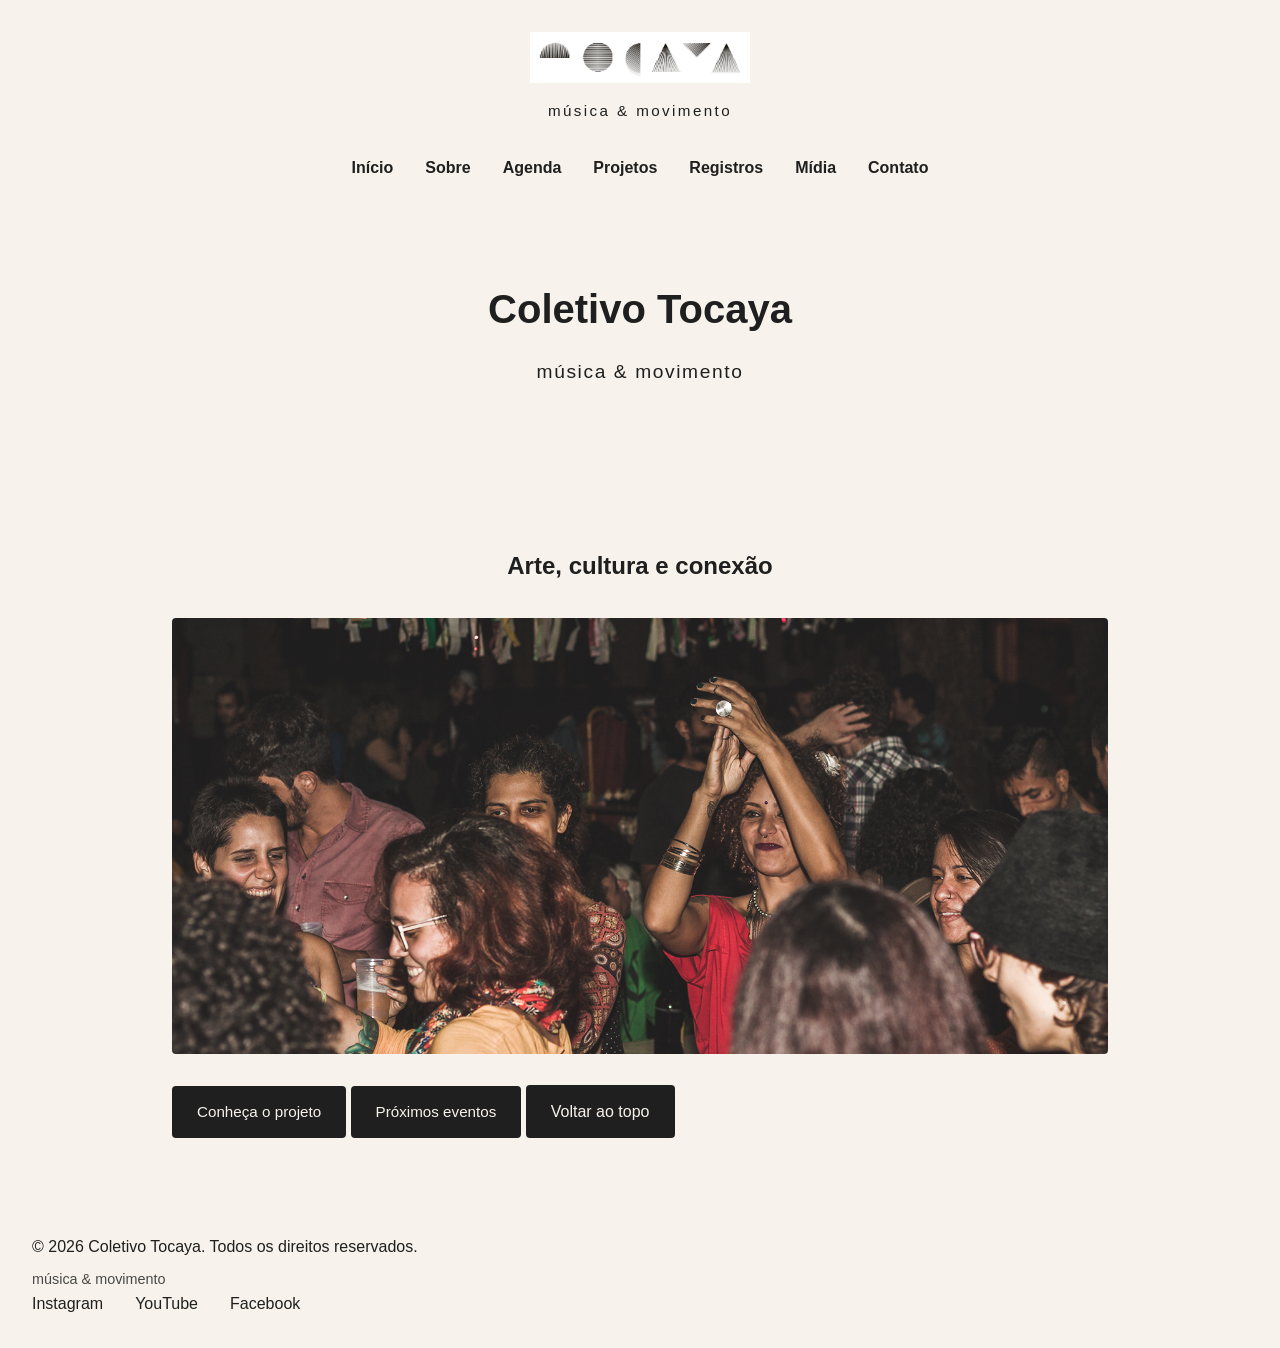
<file: index.html>
<!DOCTYPE html>
<html lang="pt-BR">

<head>

    <!-- =====================================================
         METADADOS GLOBAIS
    ====================================================== -->

    <meta charset="UTF-8">

    <meta name="viewport"
          content="width=device-width, initial-scale=1.0">

    <meta name="description"
          content="Coletivo Tocaya: música, arte urbana, audiovisual e experiências culturais colaborativas.">

    <title>Tocaya - Música e Movimento</title>

    <!-- Favicon global do projeto -->
    <link rel="icon"
          type="image/png"
          href="imagens/icon-tocaya.png">

    <!-- =====================================================
         CSS PRINCIPAL
         Responsável por importar todos os módulos
    ====================================================== -->

    <link rel="stylesheet"
          href="css/styles.css">

</head>

<body id="topo">


    <!-- =====================================================
         CABEÇALHO GLOBAL
    ====================================================== -->

    <header
        role="banner"
        class="cabecalho-site"
    >

        <section class="container header-container">

            <!-- Identidade visual -->

            <section class="logo-container">

                <img
                    src="imagens/logo-tocaya.png"
                    alt="Logotipo Tocaya"
                    class="logo-imagem"
                >

                <p class="slogan">
                    música & movimento
                </p>

            </section>

            <!-- Navegação principal -->

            <nav
                class="navegacao-principal"
                aria-label="Menu principal"
            >

                <ul class="menu-lista">

                    <li class="menu-item">

                        <a
                            href="index.html"
                            class="menu-link"
                            aria-current="page"
                        >
                            Início
                        </a>

                    </li>

                    <li class="menu-item">

                        <a
                            href="sobre.html"
                            class="menu-link"
                        >
                            Sobre
                        </a>

                    </li>

                    <li class="menu-item">

                        <a
                            href="agenda.html"
                            class="menu-link"
                        >
                            Agenda
                        </a>

                    </li>

                    <li class="menu-item">

                        <a
                            href="projetos.html"
                            class="menu-link"
                        >
                            Projetos
                        </a>

                    </li>

                    <li class="menu-item">

                        <a
                            href="registros.html"
                            class="menu-link"
                        >
                            Registros
                        </a>

                    </li>

                    <li class="menu-item">

                        <a
                            href="midia.html"
                            class="menu-link"
                        >
                            Mídia
                        </a>

                    </li>

                    <li class="menu-item">

                        <a
                            href="contato.html"
                            class="menu-link"
                        >
                            Contato
                        </a>

                    </li>

                </ul>

            </nav>

        </section>

    </header>

    <!-- =====================================================
         CONTEÚDO PRINCIPAL
         Página institucional do coletivo
    ====================================================== -->

    <main class="conteudo-principal">

        <!-- Apresentação principal -->
        <section class="banner-principal">

            <h1>Coletivo Tocaya</h1>

            <p class="frase-destaque">
                música & movimento
            </p>

        </section> 


        <!-- Carrossel Independente -->
        <section class="carrossel-section">
            
            <h2>Arte, cultura e conexão</h2>
            
            <!-- Contêiner visual das imagens -->
            <div class="carrossel-container">

                <img
                    src="imagens/carrossel-foto1.png"
                    alt="Evento da Tocaya com público dançando."
                    class="carrossel-imagem"
                >

                <img
                    src="imagens/carrossel-foto2.png"
                    alt="DJ se apresentando em evento da Tocaya."
                    class="carrossel-imagem"
                >

                <img
                    src="imagens/carrossel-foto3.png"
                    alt="Público em apresentação da Tocaya."
                    class="carrossel-imagem"
                >

                <img
                    src="imagens/carrossel-foto4.png"
                    alt="Luzes e projeções em evento da Tocaya."
                    class="carrossel-imagem"
                >

            </div>

            <!-- REQUISITO 5: Links para páginas do mesmo site -->
            <div class="grupo-botoes">
                <a href="sobre.html" class="botao-conhecer">
                    Conheça o projeto
                </a>

                <a href="agenda.html" class="botao-conhecer">
                    Próximos eventos
                </a>

                <a href="#topo"
                class="voltar-topo">
                    Voltar ao topo
                </a>

            </div>

        </section>

    </main>



    <!-- =====================================================
         RODAPÉ GLOBAL
    ====================================================== -->

    <footer class="rodape-site">

        <section class="rodape-creditos">

            <p>
                &copy; 2026 Coletivo Tocaya.
                Todos os direitos reservados.
            </p>

            <p class="rodape-subtexto">
                música & movimento
            </p>

        </section>

        <nav
            class="rodape-redes"
            aria-label="Redes sociais"
        >

            <ul class="redes-lista">

                <li>

                    <a
                        href="https://www.instagram.com/coletivotocaya"
                        class="rede-link"
                        target="_blank"
                        rel="noopener noreferrer"
                    >
                        Instagram
                    </a>

                </li>

                <li>

                    <a
                        href="https://www.youtube.com/tocayatv"
                        class="rede-link"
                        target="_blank"
                        rel="noopener noreferrer"
                    >
                        YouTube
                    </a>

                </li>

                <li>

                    <a
                        href="https://www.facebook.com/coletivotocaya"
                        class="rede-link"
                        target="_blank"
                        rel="noopener noreferrer"
                    >
                        Facebook
                    </a>

                </li>

            </ul>

        </nav>

    </footer>

    <!-- =====================================================
         VLIBRAS
         Plugin de acessibilidade para Libras
    ====================================================== -->

    <div vw
         class="enabled">

        <div vw-access-button
             class="active"></div>

        <div vw-plugin-wrapper>

            <div class="vw-plugin-top-wrapper"></div>

        </div>

    </div>

    <script src="https://vlibras.gov.br/app/vlibras-plugin.js"></script>

    <script>
        new window.VLibras.Widget(
            'https://vlibras.gov.br/app'
        );
    </script>

</body>

</html>
</file>
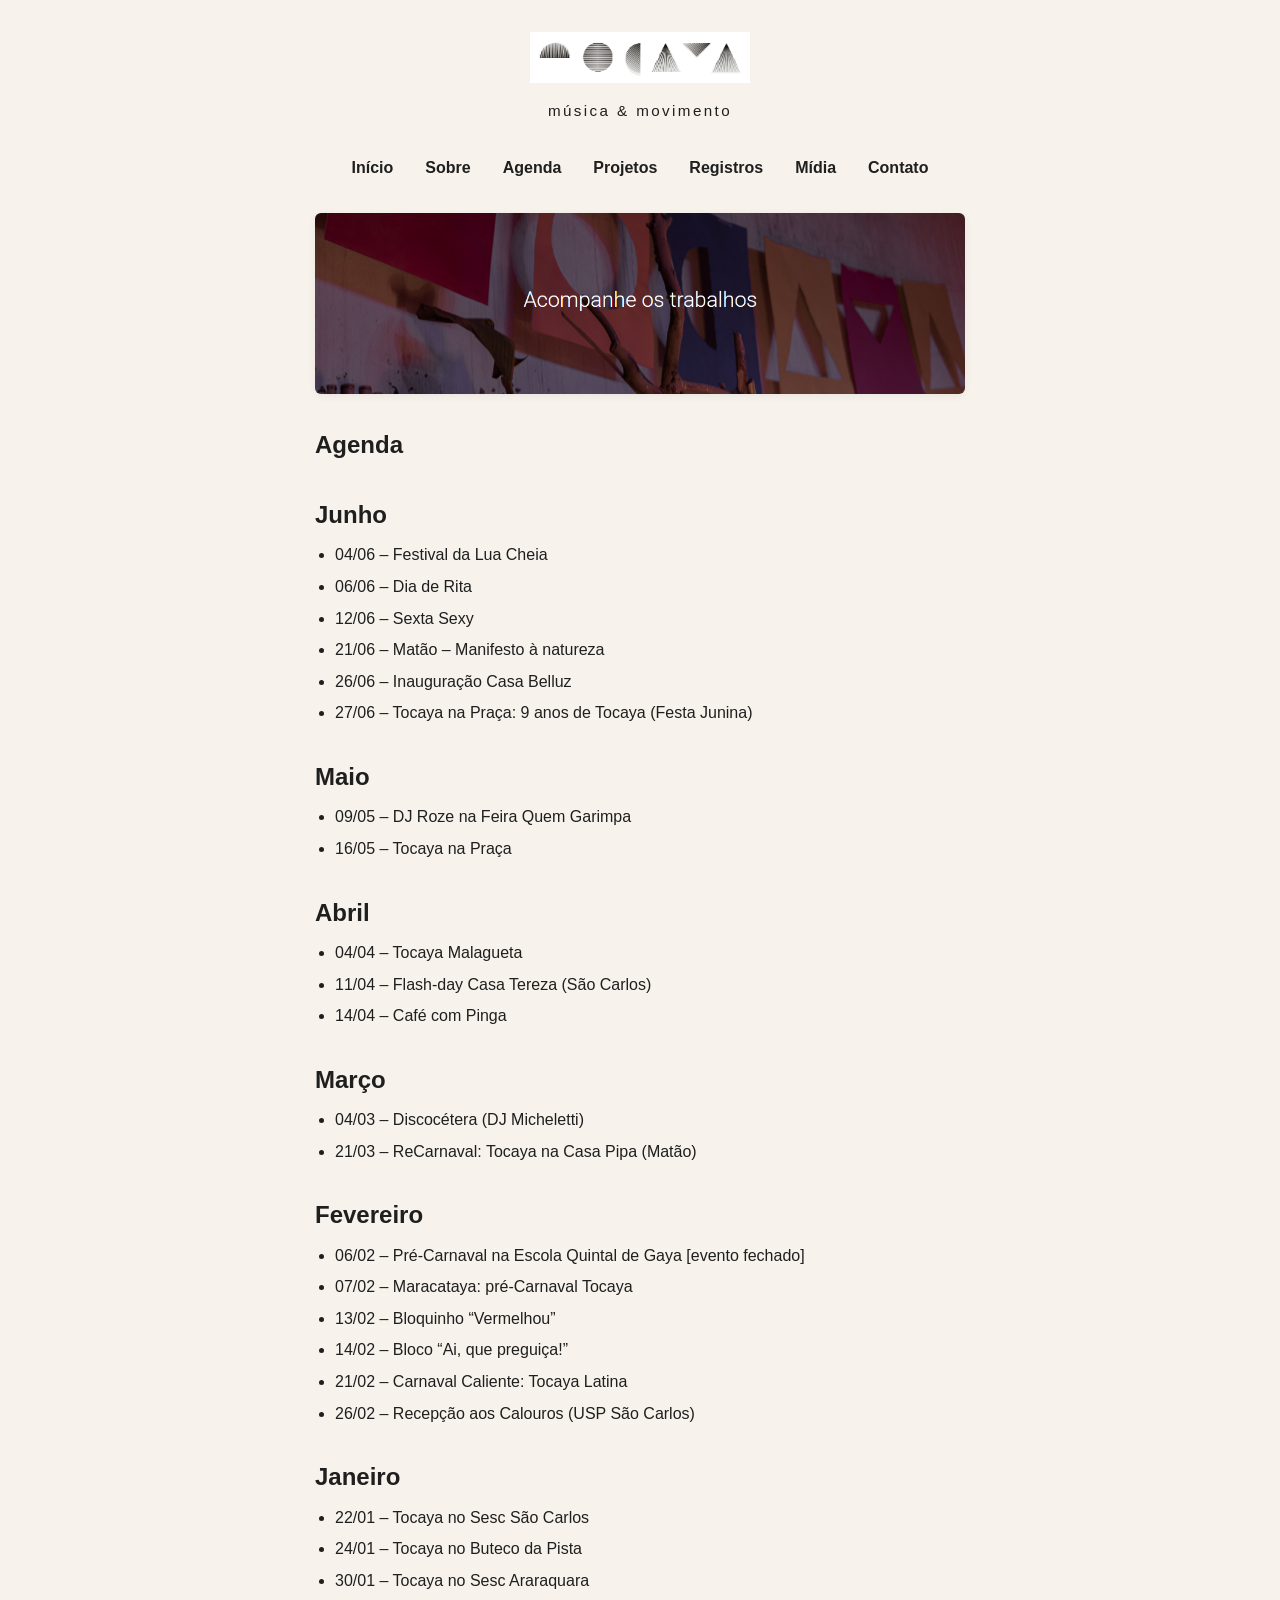
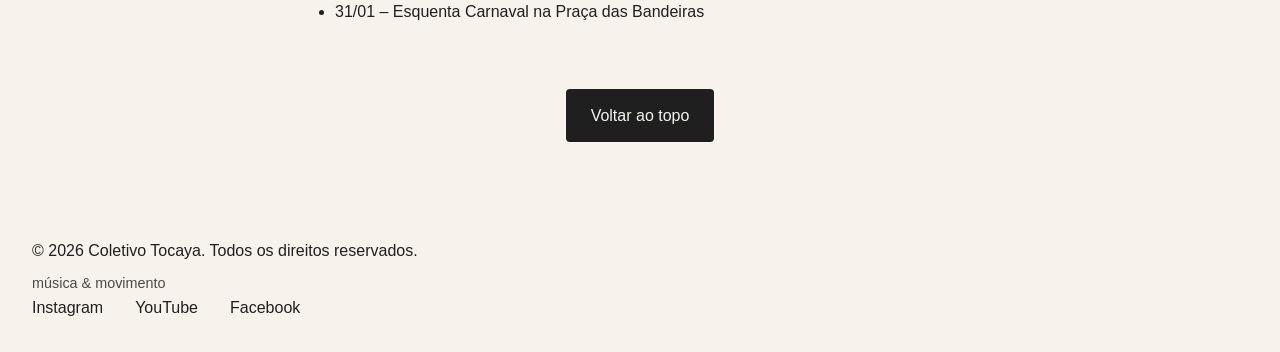
<file: agenda.html>
<!DOCTYPE html>
<html lang="pt-BR">

<head>

    <!-- =====================================================
         METADADOS GLOBAIS
    ====================================================== -->

    <meta charset="UTF-8">

    <meta name="viewport"
          content="width=device-width, initial-scale=1.0">

    <meta name="description"
          content="Agenda de eventos, apresentações e atividades promovidas pelo Coletivo Tocaya.">

    <title>Agenda - Tocaya</title>

    <!-- Favicon global do projeto -->

    <link rel="icon"
          type="image/png"
          href="imagens/icon-tocaya.png">

    <!-- =====================================================
         CSS PRINCIPAL
         Responsável por importar todos os módulos
    ====================================================== -->

    <link rel="stylesheet"
          href="css/styles.css">

</head>

<body id="topo">


    <!-- =====================================================
         CABEÇALHO GLOBAL
    ====================================================== -->

    <header
        role="banner"
        class="cabecalho-site"
    >

        <section class="container header-container">

            <!-- Identidade visual -->

            <section class="logo-container">

                <img
                    src="imagens/logo-tocaya.png"
                    alt="Logotipo Tocaya"
                    class="logo-imagem"
                >

                <p class="slogan">
                    música & movimento
                </p>

            </section>

            <!-- Navegação principal -->

            <nav
                class="navegacao-principal"
                aria-label="Menu principal"
            >

                <ul class="menu-lista">

                    <li class="menu-item">

                        <a
                            href="index.html"
                            class="menu-link"
                        >
                            Início
                        </a>

                    </li>

                    <li class="menu-item">

                        <a
                            href="sobre.html"
                            class="menu-link"
                        >
                            Sobre
                        </a>

                    </li>

                    <li class="menu-item">

                        <a
                            href="agenda.html"
                            class="menu-link"
                            aria-current="page"
                        >
                            Agenda
                        </a>

                    </li>

                    <li class="menu-item">

                        <a
                            href="projetos.html"
                            class="menu-link"
                        >
                            Projetos
                        </a>

                    </li>

                    <li class="menu-item">

                        <a
                            href="registros.html"
                            class="menu-link"
                        >
                            Registros
                        </a>

                    </li>

                    <li class="menu-item">

                        <a
                            href="midia.html"
                            class="menu-link"
                        >
                            Mídia
                        </a>

                    </li>

                    <li class="menu-item">

                        <a
                            href="contato.html"
                            class="menu-link"
                        >
                            Contato
                        </a>

                    </li>

                </ul>

            </nav>

        </section>

    </header>

<!-- =====================================================
     CONTEÚDO PRINCIPAL
     Agenda de eventos do coletivo
====================================================== -->

<main class="conteudo-principal">


    <!-- Imagem de topo (padrão do site) -->
    <figure class="imagem-bloco-topo">
        <img
            src="imagens/agenda.png"
            alt=" Acompanhe os trabalhos"
            class="imagem-conteudo-topo"
        >
    </figure>

    <section class="texto-manifesto agenda-section" style="margin-top: var(--espaco-m);">

        <h1>Agenda</h1>

        <!-- JUNHO -->
        <article class="evento" style="margin-top: var(--espaco-m);">
            <h2>Junho</h2>
            <ul>
                <li>04/06 – Festival da Lua Cheia</li>
                <li>06/06 – Dia de Rita</li>
                <li>12/06 – Sexta Sexy</li>
                <li>21/06 – Matão – Manifesto à natureza</li>
                <li>26/06 – Inauguração Casa Belluz</li>
                <li>27/06 – Tocaya na Praça: 9 anos de Tocaya (Festa Junina)</li>
            </ul>
        </article>

        <!-- MAIO -->
        <article class="evento">
            <h2>Maio</h2>
            <ul>
                <li>09/05 – DJ Roze na Feira Quem Garimpa</li>
                <li>16/05 – Tocaya na Praça</li>
            </ul>
        </article>

        <!-- ABRIL -->
        <article class="evento">
            <h2>Abril</h2>
            <ul>
                <li>04/04 – Tocaya Malagueta</li>
                <li>11/04 – Flash-day Casa Tereza (São Carlos)</li>
                <li>14/04 – Café com Pinga</li>
            </ul>
        </article>

        <!-- MARÇO -->
        <article class="evento">
            <h2>Março</h2>
            <ul>
                <li>04/03 – Discocétera (DJ Micheletti)</li>
                <li>21/03 – ReCarnaval: Tocaya na Casa Pipa (Matão)</li>
            </ul>
        </article>

        <!-- FEVEREIRO -->
        <article class="evento">
            <h2>Fevereiro</h2>
            <ul>
                <li>06/02 – Pré-Carnaval na Escola Quintal de Gaya [evento fechado]</li>
                <li>07/02 – Maracataya: pré-Carnaval Tocaya</li>
                <li>13/02 – Bloquinho “Vermelhou”</li>
                <li>14/02 – Bloco “Ai, que preguiça!”</li>
                <li>21/02 – Carnaval Caliente: Tocaya Latina</li>
                <li>26/02 – Recepção aos Calouros (USP São Carlos)</li>
            </ul>
        </article>

        <!-- JANEIRO -->
        <article class="evento">
            <h2>Janeiro</h2>
            <ul>
                <li>22/01 – Tocaya no Sesc São Carlos</li>
                <li>24/01 – Tocaya no Buteco da Pista</li>
                <li>30/01 – Tocaya no Sesc Araraquara</li>
                <li>31/01 – Esquenta Carnaval na Praça das Bandeiras</li>
            </ul>
        </article>

    </section>

</main>

    <!-- =====================================================
         VOLTAR AO TOPO
    ====================================================== -->

    <nav
        class="voltar-topo-container"
        aria-label="Voltar ao topo"
    >

        <a
            href="#topo"
            class="voltar-topo"
        >
            Voltar ao topo
        </a>

    </nav>

    <!-- =====================================================
         RODAPÉ GLOBAL
    ====================================================== -->

    <footer class="rodape-site">

        <section class="rodape-creditos">

            <p>
                &copy; 2026 Coletivo Tocaya.
                Todos os direitos reservados.
            </p>

            <p class="rodape-subtexto">
                música & movimento
            </p>

        </section>

        <nav
            class="rodape-redes"
            aria-label="Links para redes sociais"
        >

            <ul class="redes-lista">

                <li>

                    <a
                        href="https://www.instagram.com/coletivotocaya"
                        class="rede-link"
                        target="_blank"
                        rel="noopener noreferrer"
                    >
                        Instagram
                    </a>

                </li>

                <li>

                    <a
                        href="https://www.youtube.com/tocayatv"
                        class="rede-link"
                        target="_blank"
                        rel="noopener noreferrer"
                    >
                        YouTube
                    </a>

                </li>

                <li>

                    <a
                        href="https://www.facebook.com/coletivotocaya"
                        class="rede-link"
                        target="_blank"
                        rel="noopener noreferrer"
                    >
                        Facebook
                    </a>

                </li>

            </ul>

        </nav>

    </footer>

    <!-- =====================================================
         VLIBRAS
         Plugin de acessibilidade para Libras
    ====================================================== -->

    <div vw
         class="enabled">

        <div vw-access-button
             class="active"></div>

        <div vw-plugin-wrapper>

            <div class="vw-plugin-top-wrapper"></div>

        </div>

    </div>

    <script src="https://vlibras.gov.br/app/vlibras-plugin.js"></script>

    <script>
        new window.VLibras.Widget(
            'https://vlibras.gov.br/app'
        );
    </script>

</body>

</html>
</file>
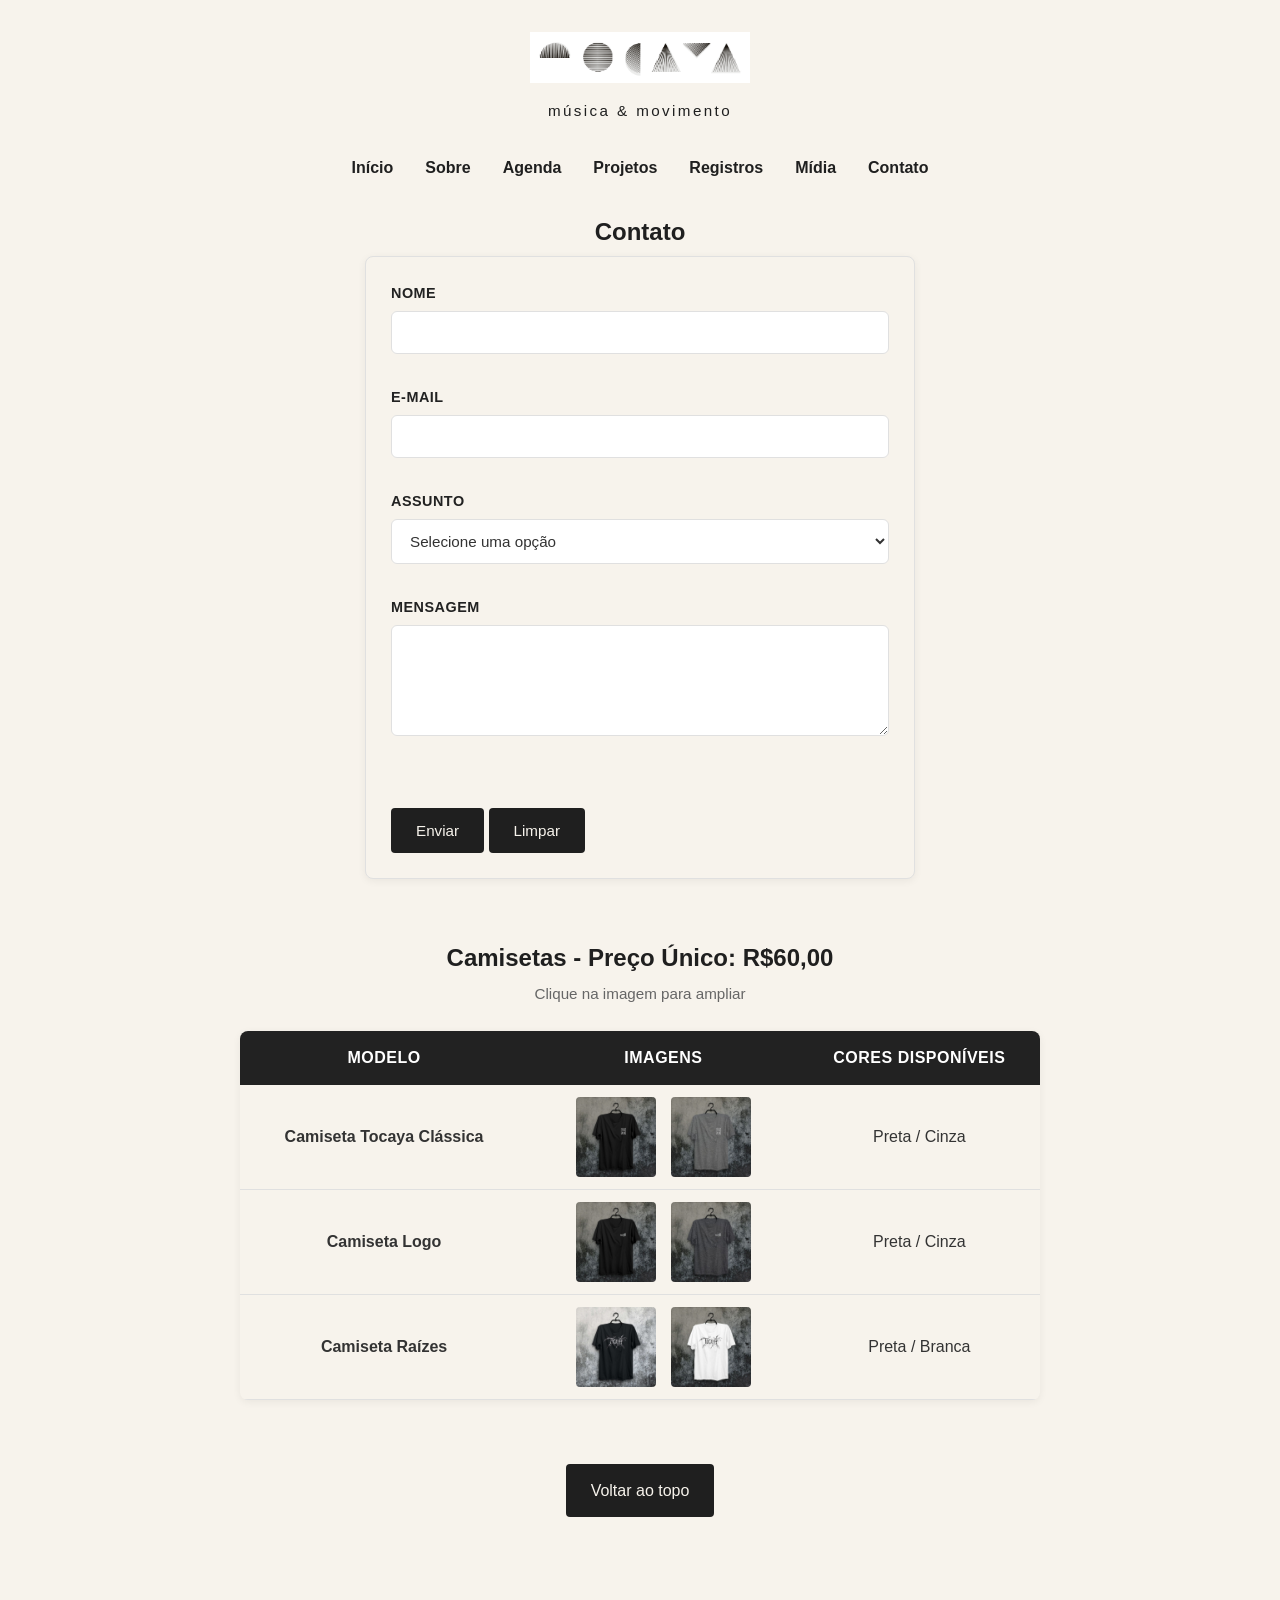
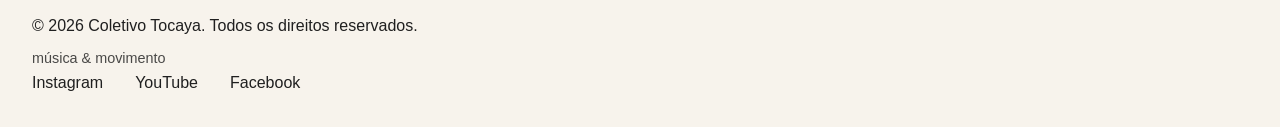
<file: contato.html>
<!DOCTYPE html>
<html lang="pt-BR">

<head>

    <!-- =====================================================
         METADADOS GLOBAIS
    ====================================================== -->

    <meta charset="UTF-8">

    <meta name="viewport"
          content="width=device-width, initial-scale=1.0">

    <meta name="description"
          content="Entre em contato com o Coletivo Tocaya para informações, parcerias e eventos culturais.">

    <title>Contato - Tocaya</title>

    <!-- Favicon global do projeto -->

    <link rel="icon"
          type="image/png"
          href="imagens/icon-tocaya.png">

    <!-- =====================================================
         CSS PRINCIPAL
         Responsável por importar todos os módulos
    ====================================================== -->

    <link rel="stylesheet"
          href="css/styles.css">

</head>

<body id="topo">


    <!-- =====================================================
         CABEÇALHO GLOBAL
    ====================================================== -->

    <header
        role="banner"
        class="cabecalho-site"
    >

        <section class="container header-container">

            <!-- Identidade visual -->

            <section class="logo-container">

                <img
                    src="imagens/logo-tocaya.png"
                    alt="Logotipo Tocaya"
                    class="logo-imagem"
                >

                <p class="slogan">
                    música & movimento
                </p>

            </section>

            <!-- Navegação principal -->

            <nav
                class="navegacao-principal"
                aria-label="Menu principal"
            >

                <ul class="menu-lista">

                    <li class="menu-item">

                        <a
                            href="index.html"
                            class="menu-link"
                        >
                            Início
                        </a>

                    </li>

                    <li class="menu-item">

                        <a
                            href="sobre.html"
                            class="menu-link"
                        >
                            Sobre
                        </a>

                    </li>

                    <li class="menu-item">

                        <a
                            href="agenda.html"
                            class="menu-link"
                        >
                            Agenda
                        </a>

                    </li>

                    <li class="menu-item">

                        <a
                            href="projetos.html"
                            class="menu-link"
                        >
                            Projetos
                        </a>

                    </li>

                    <li class="menu-item">

                        <a
                            href="registros.html"
                            class="menu-link"
                        >
                            Registros
                        </a>

                    </li>

                    <li class="menu-item">

                        <a
                            href="midia.html"
                            class="menu-link"
                        >
                            Mídia
                        </a>

                    </li>

                    <li class="menu-item">

                        <a
                            href="contato.html"
                            class="menu-link"
                            aria-current="page"
                        >
                            Contato
                        </a>

                    </li>

                </ul>

            </nav>

        </section>

    </header>


    <!-- =====================================================
         CONTEÚDO PRINCIPAL
         Formulário de contato
         Venda de Camisetas
    ====================================================== -->


    <main class="conteudo-principal">

        <!-- SEÇÃO 1: FORMULÁRIO DE CONTATO -->
        <section class="contato-section">

            <h1 style="text-align: center; margin-bottom: 5px;">Contato</h1>
                        
            <!-- 
                REQUISITO 3: Formulário de Contato 
                - 3 Campos: text, email e select
                - 2 Botões: submit e reset
            -->
            <form class="formulario-contato">

                <div class="campo-formulario">
                    <label for="nome">Nome</label>
                    <input type="text" id="nome" name="nome" required>
                </div>

                <div class="campo-formulario">
                    <label for="email">E-mail</label>
                    <input type="email" id="email" name="email" required>
                </div>

                <div class="campo-formulario">
                    <label for="assunto">Assunto</label>
                    <select id="assunto" name="assunto" required>
                        <option value="" disabled selected>Selecione uma opção</option>
                        <option value="parceria">Parcerias</option>
                        <option value="convite">Convites</option>
                        <option value="informacao">Informações</option>
                        <option value="camiseta">Camisetas</option>
                    </select>
                </div>

                <div class="campo-formulario">
                    <label for="mensagem">Mensagem</label>
                    <textarea id="mensagem" name="mensagem" rows="5" required></textarea>
                </div>

                <button type="submit" class="botao-conhecer">
                    Enviar
                </button>

                <button type="reset" class="botao-conhecer">
                    Limpar
                </button>

            </form>

        </section>

        <!-- SEÇÃO 2: VENDA DE CAMISETAS -->
        <section id="secao-loja">

            <h1 style="text-align: center; margin-bottom: 5px;">Camisetas - Preço Único: R$60,00</h1>
            <p style="text-align: center; font-size: 0.95em; color: #666; margin-bottom: 25px;">Clique na imagem para ampliar</p>
            
            <!-- REQUISITO 4: Tabela -->
            <table class="tabela-loja">
                <thead>
                    <tr>
                        <th>Modelo</th>
                        <th>Imagens</th>
                        <th>Cores Disponíveis</th>
                    </tr>
                </thead>
                <tbody>
                    <!-- Modelo 1 -->
                    <tr>
                        <td style="font-weight: bold;">Camiseta Tocaya Clássica</td>
                        <td>                        
                            <a href="#pop-classica-preta">
                                <img src="imagens/camisetas/classicapreta.jpg" alt="Camiseta Tocaya Clássica Preta" width="80" height="80" class="img-miniatura">
                            </a>
                            <a href="#pop-classica-cinza">
                                <img src="imagens/camisetas/classicacinza.jpg" alt="Camiseta Tocaya Clássica Cinza" width="80" height="80" class="img-miniatura">
                            </a>
                        </td>
                        <td>Preta / Cinza</td>
                    </tr>
                                       
                    <!-- Modelo 2 -->
                    <tr>
                        <td style="font-weight: bold;">Camiseta Logo</td>
                        <td>
                            <a href="#pop-logo-preta">
                                <img src="imagens/camisetas/logopreta.jpg" alt="Camiseta Logo Preta" width="80" height="80" class="img-miniatura">
                            </a>
                            <a href="#pop-logo-cinza">
                                <img src="imagens/camisetas/logocinza.jpg" alt="Camiseta Logo Cinza" width="80" height="80" class="img-miniatura">
                            </a>
                        </td>
                        <td>Preta / Cinza</td>
                    </tr>

                    <!-- Modelo 3 -->
                    <tr>
                        <td style="font-weight: bold;">Camiseta Raízes</td>
                        <td>
                            <a href="#pop-raizes-preta">
                                <img src="imagens/camisetas/raizespreta.jpg" alt="Camiseta Raízes Preta" width="80" height="80" class="img-miniatura">
                            </a>
                            <a href="#pop-raizes-branca">
                                <img src="imagens/camisetas/raizesbranca.jpg" alt="Camiseta Raízes Branca" width="80" height="80" class="img-miniatura">
                            </a>
                        </td>
                        <td>Preta / Branca</td>
                    </tr>
                </tbody>
            </table>

        </section>

        <!-- =====================================================
             ESTRUTURA DO CARROSSEL (POP-UPS LINKADOS)
        ====================================================== -->
        
        <!-- Imagem 1 -->
        <div id="pop-classica-preta" class="container-popup">
            <div class="conteudo-popup">
                <h3 style="margin-top: 0; font-family: sans-serif;">Clássica Preta</h3>
                <img src="imagens/camisetas/classicapreta.jpg" alt="Camiseta Clássica Preta" width="400" height="400" style="border-radius: 4px;">
                <div class="controles-carrossel">
                    <a href="#pop-raizes-branca" class="btn-carrossel">◀ Voltar</a>
                    <a href="#secao-loja" class="btn-carrossel btn-fechar">Fechar ✕</a>
                    <a href="#pop-classica-cinza" class="btn-carrossel">Avançar ▶</a>
                </div>
            </div>
        </div>

        <!-- Imagem 2 -->
        <div id="pop-classica-cinza" class="container-popup">
            <div class="conteudo-popup">
                <h3 style="margin-top: 0; font-family: sans-serif;">Clássica Cinza</h3>
                <img src="imagens/camisetas/classicacinza.jpg" alt="Camiseta Clássica Cinza" width="400" height="400" style="border-radius: 4px;">
                <div class="controles-carrossel">
                    <a href="#pop-classica-preta" class="btn-carrossel">◀ Voltar</a>
                    <a href="#secao-loja" class="btn-carrossel btn-fechar">Fechar ✕</a>
                    <a href="#pop-logo-preta" class="btn-carrossel">Avançar ▶</a>
                </div>
            </div>
        </div>

        <!-- Imagem 3 -->
        <div id="pop-logo-preta" class="container-popup">
            <div class="conteudo-popup">
                <h3 style="margin-top: 0; font-family: sans-serif;">Logo Preta</h3>
                <img src="imagens/camisetas/logopreta.jpg" alt="Camiseta Logo Preta" width="400" height="400" style="border-radius: 4px;">
                <div class="controles-carrossel">
                    <a href="#pop-classica-cinza" class="btn-carrossel">◀ Voltar</a>
                    <a href="#secao-loja" class="btn-carrossel btn-fechar">Fechar ✕</a>
                    <a href="#pop-logo-cinza" class="btn-carrossel">Avançar ▶</a>
                </div>
            </div>
        </div>

        <!-- Imagem 4 -->
        <div id="pop-logo-cinza" class="container-popup">
            <div class="conteudo-popup">
                <h3 style="margin-top: 0; font-family: sans-serif;">Logo Cinza</h3>
                <img src="imagens/camisetas/logocinza.jpg" alt="Camiseta Logo Cinza" width="400" height="400" style="border-radius: 4px;">
                <div class="controles-carrossel">
                    <a href="#pop-logo-preta" class="btn-carrossel">◀ Voltar</a>
                    <a href="#secao-loja" class="btn-carrossel btn-fechar">Fechar ✕</a>
                    <a href="#pop-raizes-preta" class="btn-carrossel">Avançar ▶</a>
                </div>
            </div>
        </div>

        <!-- Imagem 5 -->
        <div id="pop-raizes-preta" class="container-popup">
            <div class="conteudo-popup">
                <h3 style="margin-top: 0; font-family: sans-serif;">Raízes Preta</h3>
                <img src="imagens/camisetas/raizespreta.jpg" alt="Camiseta Raízes Preta" width="400" height="400" style="border-radius: 4px;">
                <div class="controles-carrossel">
                    <a href="#pop-logo-cinza" class="btn-carrossel">◀ Voltar</a>
                    <a href="#secao-loja" class="btn-carrossel btn-fechar">Fechar ✕</a>
                    <a href="#pop-raizes-branca" class="btn-carrossel">Avançar ▶</a>
                </div>
            </div>
        </div>

        <!-- Imagem 6 -->
        <div id="pop-raizes-branca" class="container-popup">
            <div class="conteudo-popup">
                <h3 style="margin-top: 0; font-family: sans-serif;">Raízes Branca</h3>
                <img src="imagens/camisetas/raizesbranca.jpg" alt="Camiseta Raízes Branca" width="400" height="400" style="border-radius: 4px;">
                <div class="controles-carrossel">
                    <a href="#pop-raizes-preta" class="btn-carrossel">◀ Voltar</a>
                    <a href="#secao-loja" class="btn-carrossel btn-fechar">Fechar ✕</a>
                    <a href="#pop-classica-preta" class="btn-carrossel">Avançar ▶</a>
                </div>
            </div>
        </div>

    </main>



    <!-- =====================================================
         VOLTAR AO TOPO
    ====================================================== -->

    <nav
        class="voltar-topo-container"
        aria-label="Voltar ao topo"
    >

        <a
            href="#topo"
            class="voltar-topo"
        >
            Voltar ao topo
        </a>

    </nav>

    <!-- =====================================================
         RODAPÉ GLOBAL
    ====================================================== -->

    <footer class="rodape-site">

        <section class="rodape-creditos">

            <p>
                &copy; 2026 Coletivo Tocaya.
                Todos os direitos reservados.
            </p>

            <p class="rodape-subtexto">
                música & movimento
            </p>

        </section>

        <nav
            class="rodape-redes"
            aria-label="Links para redes sociais"
        >

            <ul class="redes-lista">

                <li>

                    <a
                        href="https://www.instagram.com/coletivotocaya"
                        class="rede-link"
                        target="_blank"
                        rel="noopener noreferrer"
                    >
                        Instagram
                    </a>

                </li>

                <li>

                    <a
                        href="https://www.youtube.com/tocayatv"
                        class="rede-link"
                        target="_blank"
                        rel="noopener noreferrer"
                    >
                        YouTube
                    </a>

                </li>

                <li>

                    <a
                        href="https://www.facebook.com/coletivotocaya"
                        class="rede-link"
                        target="_blank"
                        rel="noopener noreferrer"
                    >
                        Facebook
                    </a>

                </li>

            </ul>

        </nav>

    </footer>

    <!-- =====================================================
         VLIBRAS
         Plugin de acessibilidade para Libras
    ====================================================== -->

    <div vw
         class="enabled">

        <div vw-access-button
             class="active"></div>

        <div vw-plugin-wrapper>

            <div class="vw-plugin-top-wrapper"></div>

        </div>

    </div>

    <script src="https://vlibras.gov.br/app/vlibras-plugin.js"></script>

    <script>
        new window.VLibras.Widget(
            'https://vlibras.gov.br/app'
        );
    </script>

</body>

</html>
</file>
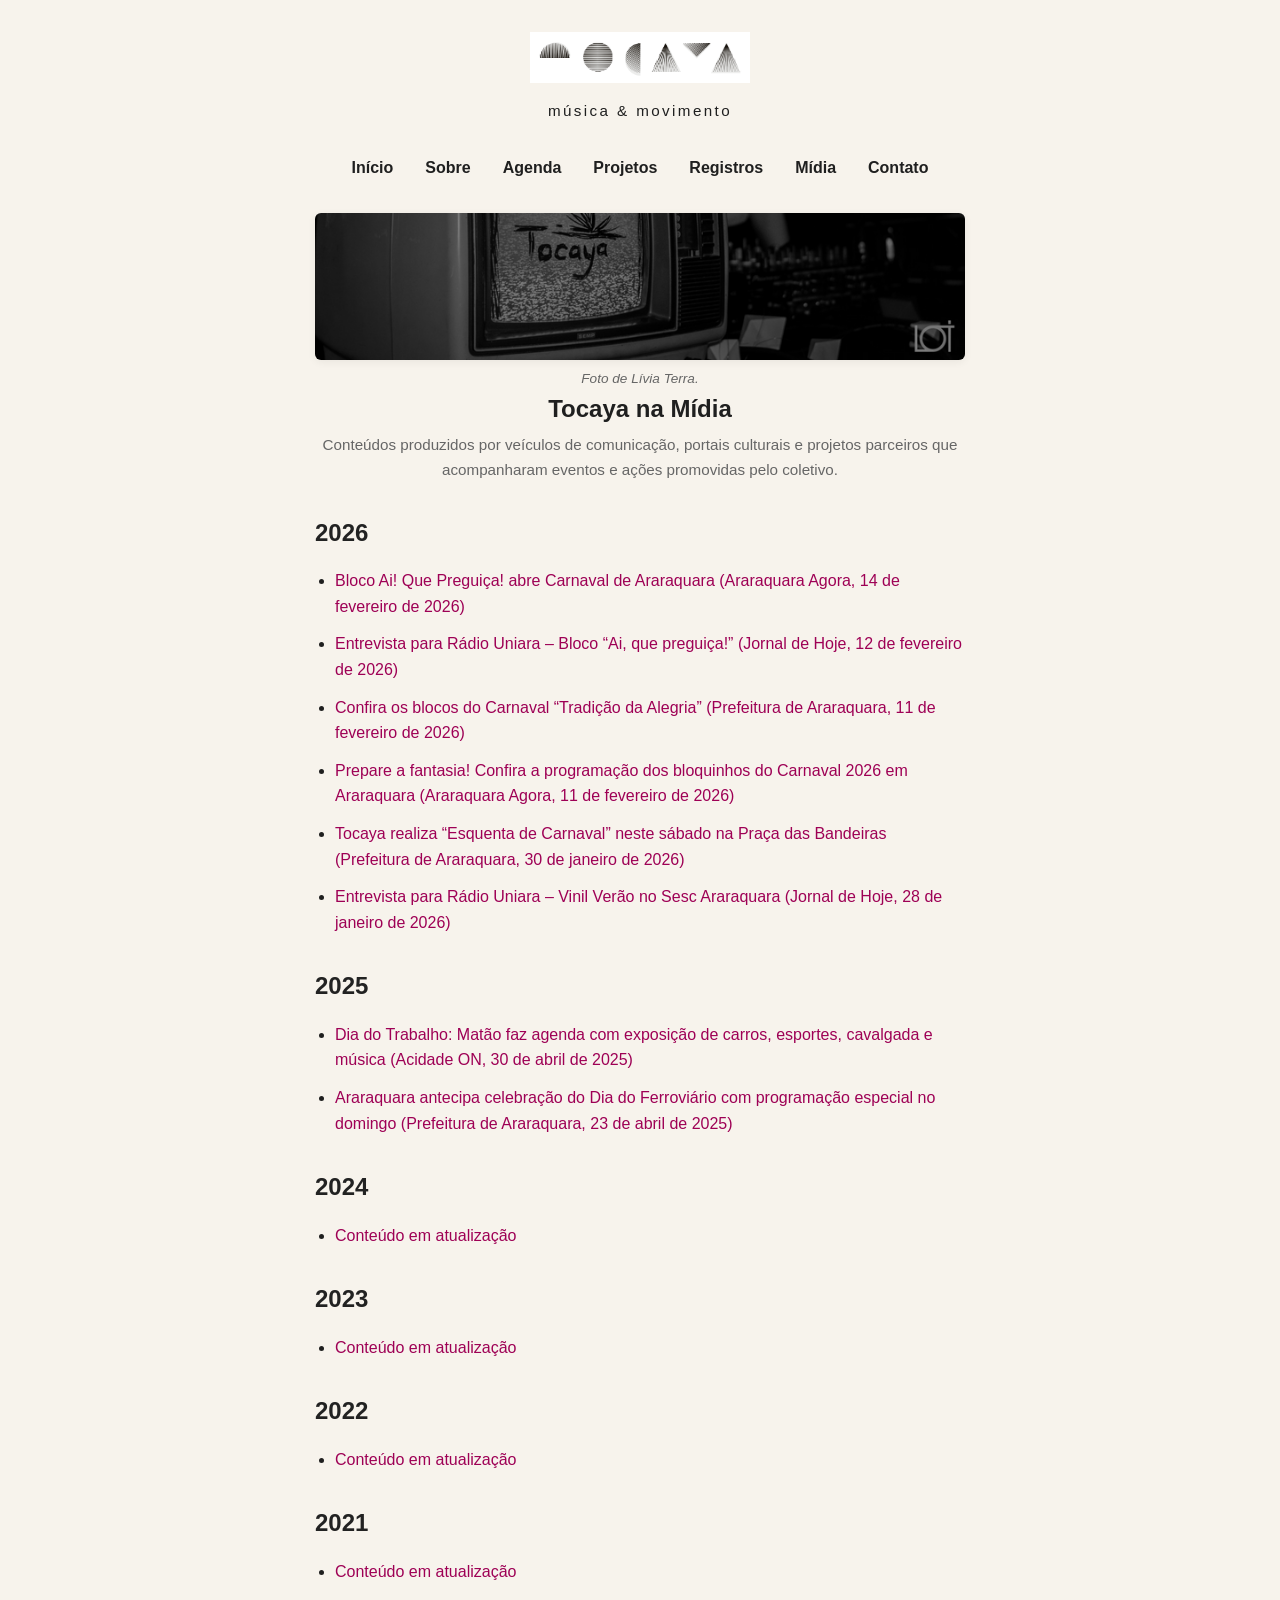
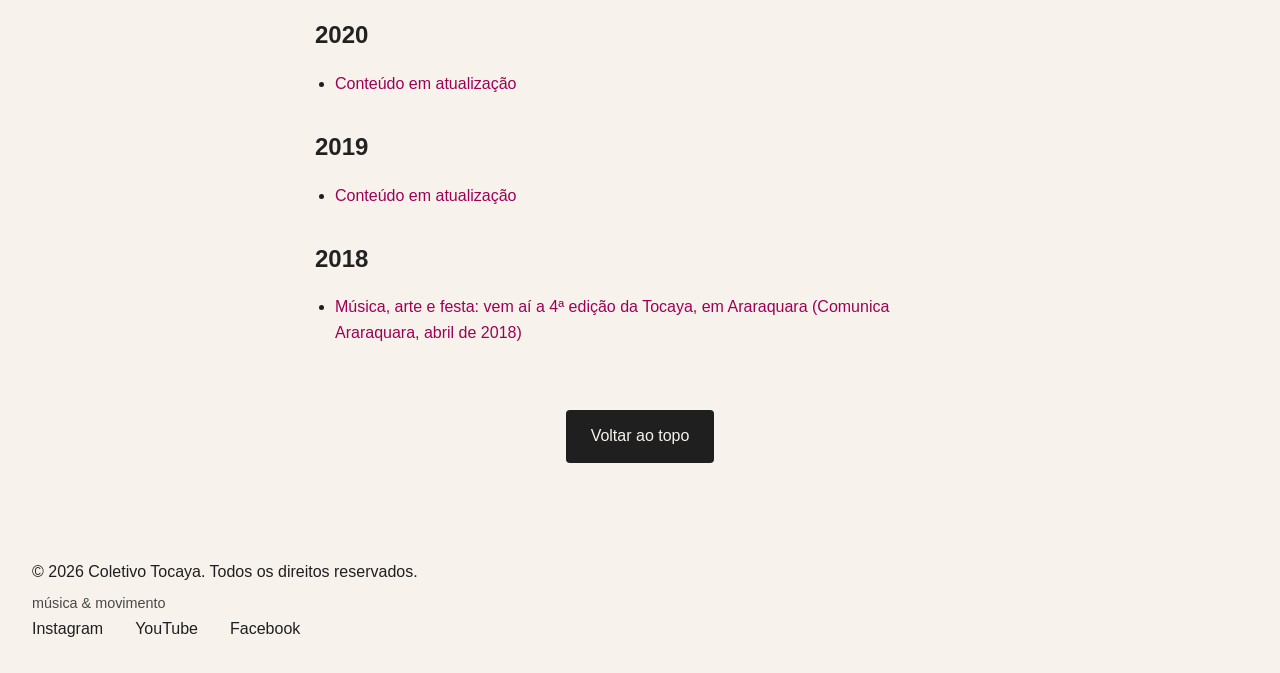
<file: midia.html>
<!DOCTYPE html>
<html lang="pt-BR">

<head>

    <!-- =====================================================
         METADADOS GLOBAIS
    ====================================================== -->

    <meta charset="UTF-8">

    <meta name="viewport"
          content="width=device-width, initial-scale=1.0">

    <meta name="description"
          content="Registros, materiais de divulgação, imprensa e conteúdos relacionados ao Coletivo Tocaya.">

    <title>Mídia - Tocaya</title>

    <!-- Favicon global do projeto -->

    <link rel="icon"
          type="image/png"
          href="imagens/icon-tocaya.png">

    <!-- =====================================================
         CSS PRINCIPAL
         Responsável por importar todos os módulos
    ====================================================== -->

    <link rel="stylesheet"
          href="css/styles.css">

</head>

<body id="topo">


    <!-- =====================================================
         CABEÇALHO GLOBAL
    ====================================================== -->

    <header
        role="banner"
        class="cabecalho-site"
    >

        <section class="container header-container">

            <!-- Identidade visual -->

            <section class="logo-container">

                <img
                    src="imagens/logo-tocaya.png"
                    alt="Logotipo Tocaya"
                    class="logo-imagem"
                >

                <p class="slogan">
                    música & movimento
                </p>

            </section>

            <!-- Navegação principal -->

            <nav
                class="navegacao-principal"
                aria-label="Menu principal"
            >

                <ul class="menu-lista">

                    <li class="menu-item">

                        <a
                            href="index.html"
                            class="menu-link"
                        >
                            Início
                        </a>

                    </li>

                    <li class="menu-item">

                        <a
                            href="sobre.html"
                            class="menu-link"
                        >
                            Sobre
                        </a>

                    </li>

                    <li class="menu-item">

                        <a
                            href="agenda.html"
                            class="menu-link"
                        >
                            Agenda
                        </a>

                    </li>

                    <li class="menu-item">

                        <a
                            href="projetos.html"
                            class="menu-link"
                        >
                            Projetos
                        </a>

                    </li>

                    <li class="menu-item">

                        <a
                            href="registros.html"
                            class="menu-link"
                        >
                            Registros
                        </a>

                    </li>

                    <li class="menu-item">

                        <a
                            href="midia.html"
                            class="menu-link"
                            aria-current="page"
                        >
                            Mídia
                        </a>

                    </li>

                    <li class="menu-item">

                        <a
                            href="contato.html"
                            class="menu-link"
                        >
                            Contato
                        </a>

                    </li>

                </ul>

            </nav>

        </section>

    </header>

<!-- =====================================================
 CONTEÚDO PRINCIPAL
 Clipping de imprensa
====================================================== -->

<main class="conteudo-principal">

    <!-- Registro fotográfico -->
    <figure class="imagem-bloco-topo">

        <img
            src="imagens/midia.png"
            alt="Registro de evento do Coletivo Tocaya"
            class="imagem-conteudo-topo"
        >

        <figcaption class="imagem-legenda">
            Foto de Lívia Terra.
        </figcaption>

    </figure>

    <section class="conteudo-midia">
   
        <h1 class="titulo-midia">Tocaya na Mídia</h1>

        <p class="subtitulo-midia">
            Conteúdos produzidos por veículos de comunicação,
            portais culturais e projetos parceiros que 
            acompanharam eventos e ações promovidas pelo coletivo.
        </p>

        <!-- Reportagens -->
        <!-- REQUISITO 5: Links externos -->

        <article class="materia-midia">

            <h2>2026</h2>

            <ul class="lista-midia">
                <li>
                    <a href="https://araraquaraagora.com/noticia/30073/bloco-ai-que-preguica-abre-carnaval-de-araraquara-veja-fotos"
                       target="_blank"
                       rel="noopener noreferrer">
                        Bloco Ai! Que Preguiça! abre Carnaval de Araraquara 
                        (Araraquara Agora, 14 de fevereiro de 2026)
                    </a>
                </li>

                <li>
                    <a href="https://coletivotocaya.com.br/2026/02/14/entrevista-para-radio-uniara-bloco-ai-que-preguica-jornal-de-hoje-12-de-fevereiro-de-2026/"
                       target="_blank"
                       rel="noopener noreferrer">
                        Entrevista para Rádio Uniara – Bloco “Ai, que preguiça!” 
                        (Jornal de Hoje, 12 de fevereiro de 2026)
                    </a>
                </li>

                <li>
                    <a href="https://araraquara.sp.gov.br/noticias/cultura/confira-os-blocos-do-carnaval-tradicao-da-alegria"
                       target="_blank"
                       rel="noopener noreferrer">
                        Confira os blocos do Carnaval “Tradição da Alegria” 
                        (Prefeitura de Araraquara, 11 de fevereiro de 2026)
                    </a>
                </li>

                <li>
                    <a href="https://araraquaraagora.com/noticia/30034/prepare-a-fantasia-confira-programacao-dos-bloquinhos-do-carnaval-2026-em-araraquara"
                       target="_blank"
                       rel="noopener noreferrer">
                        Prepare a fantasia! Confira a programação dos bloquinhos do Carnaval 2026 em Araraquara  
                        (Araraquara Agora, 11 de fevereiro de 2026)
                    </a>
                </li>

                <li>
                    <a href="https://araraquara.sp.gov.br/noticias/geral/tocaya-realiza-esquenta-de-carnaval-neste-sabado-31-na-praca-das-bandeiras"
                       target="_blank"
                       rel="noopener noreferrer">
                        Tocaya realiza “Esquenta de Carnaval” neste sábado na Praça das Bandeiras 
                        (Prefeitura de Araraquara, 30 de janeiro de 2026)
                    </a>
                </li>

                <li>
                    <a href="https://coletivotocaya.com.br/2026/01/30/entrevista-para-radio-uniara-vinil-verao-no-sesc-araraquara-jornal-de-hoje-28-de-janeiro-de-2026/"
                       target="_blank"
                       rel="noopener noreferrer">
                        Entrevista para Rádio Uniara – Vinil Verão no Sesc Araraquara   
                        (Jornal de Hoje, 28 de janeiro de 2026)
                    </a>
                </li>       
            </ul>

        </article>


        <article class="materia-midia">

            <h2>2025</h2>

            <ul class="lista-midia">
                <li>
                    <a href="https://www.acidadeon.com/araraquara/lazer-e-cultura/dia-do-trabalho-matao-faz-agenda-com-exposicao-de-carros-esportes-cavalgada-e-musica/"
                       target="_blank"
                       rel="noopener noreferrer">
                        Dia do Trabalho: Matão faz agenda com exposição de carros, esportes, cavalgada e música  
                        (Acidade ON, 30 de abril de 2025)
                    </a>
                </li>

                <li>
                    <a href="https://www.araraquara.sp.gov.br/noticias/cultura/araraquara-antecipa-celebracao-do-dia-do-ferroviario-com-programacao-especial-no-domingo-27"
                       target="_blank"
                       rel="noopener noreferrer">
                        Araraquara antecipa celebração do Dia do Ferroviário com programação especial no domingo  
                        (Prefeitura de Araraquara, 23 de abril de 2025)
                    </a>
                </li> 
            </ul>

        </article>


        <article class="materia-midia">

            <h2>2024</h2>

            <ul class="lista-midia">
                <li>
                    <a href="#" class="link-indisponivel">
                        Conteúdo em atualização
                    </a>
                </li>
            </ul>

        </article>


        <article class="materia-midia">

            <h2>2023</h2>

            <ul class="lista-midia">
                <li>
                    <a href="#" class="link-indisponivel">
                        Conteúdo em atualização
                    </a>
                </li>
            </ul>

        </article>


        <article class="materia-midia">

            <h2>2022</h2>

            <ul class="lista-midia">
                <li>
                    <a href="#" class="link-indisponivel">
                        Conteúdo em atualização
                    </a>
                </li>
            </ul>

        </article>


        <article class="materia-midia">

            <h2>2021</h2>

            <ul class="lista-midia">
                <li>
                    <a href="#" class="link-indisponivel">
                        Conteúdo em atualização
                    </a>
                </li>
            </ul>

        </article>


        <article class="materia-midia">

            <h2>2020</h2>

            <ul class="lista-midia">
                <li>
                    <a href="#" class="link-indisponivel">
                        Conteúdo em atualização
                    </a>
                </li>
            </ul>

        </article>


        <article class="materia-midia">

            <h2>2019</h2>

            <ul class="lista-midia">
                <li>
                    <a href="#" class="link-indisponivel">
                        Conteúdo em atualização
                    </a>
                </li>
            </ul>

        </article>


        <article class="materia-midia">

            <h2>2018</h2>

            <ul class="lista-midia">
                <li>
                    <a href="https://www.comunicaararaquara.com.br/tocaya-araraquara-musica-animacao/"
                       target="_blank"
                       rel="noopener noreferrer">
                        Música, arte e festa: vem aí a 4ª edição da Tocaya, em Araraquara  
                        (Comunica Araraquara, abril de 2018)
                    </a>
                </li>
            </ul>

        </article>

    </section>

</main>

    <!-- =====================================================
         VOLTAR AO TOPO
    ====================================================== -->

    <nav
        class="voltar-topo-container"
        aria-label="Voltar ao topo"
    >

        <a
            href="#topo"
            class="voltar-topo"
        >
            Voltar ao topo
        </a>

    </nav>

    <!-- =====================================================
         RODAPÉ GLOBAL
    ====================================================== -->

    <footer class="rodape-site">

        <section class="rodape-creditos">

            <p>
                &copy; 2026 Coletivo Tocaya.
                Todos os direitos reservados.
            </p>

            <p class="rodape-subtexto">
                música & movimento
            </p>

        </section>

        <nav
            class="rodape-redes"
            aria-label="Links para redes sociais"
        >

            <ul class="redes-lista">

                <li>

                    <a
                        href="https://www.instagram.com/coletivotocaya"
                        class="rede-link"
                        target="_blank"
                        rel="noopener noreferrer"
                    >
                        Instagram
                    </a>

                </li>

                <li>

                    <a
                        href="https://www.youtube.com/tocayatv"
                        class="rede-link"
                        target="_blank"
                        rel="noopener noreferrer"
                    >
                        YouTube
                    </a>

                </li>

                <li>

                    <a
                        href="https://www.facebook.com/coletivotocaya"
                        class="rede-link"
                        target="_blank"
                        rel="noopener noreferrer"
                    >
                        Facebook
                    </a>

                </li>

            </ul>

        </nav>

    </footer>

    <!-- =====================================================
         VLIBRAS
         Plugin de acessibilidade para Libras
    ====================================================== -->

    <div vw
         class="enabled">

        <div vw-access-button
             class="active"></div>

        <div vw-plugin-wrapper>

            <div class="vw-plugin-top-wrapper"></div>

        </div>

    </div>

    <script src="https://vlibras.gov.br/app/vlibras-plugin.js"></script>

    <script>
        new window.VLibras.Widget(
            'https://vlibras.gov.br/app'
        );
    </script>

</body>

</html>
</file>
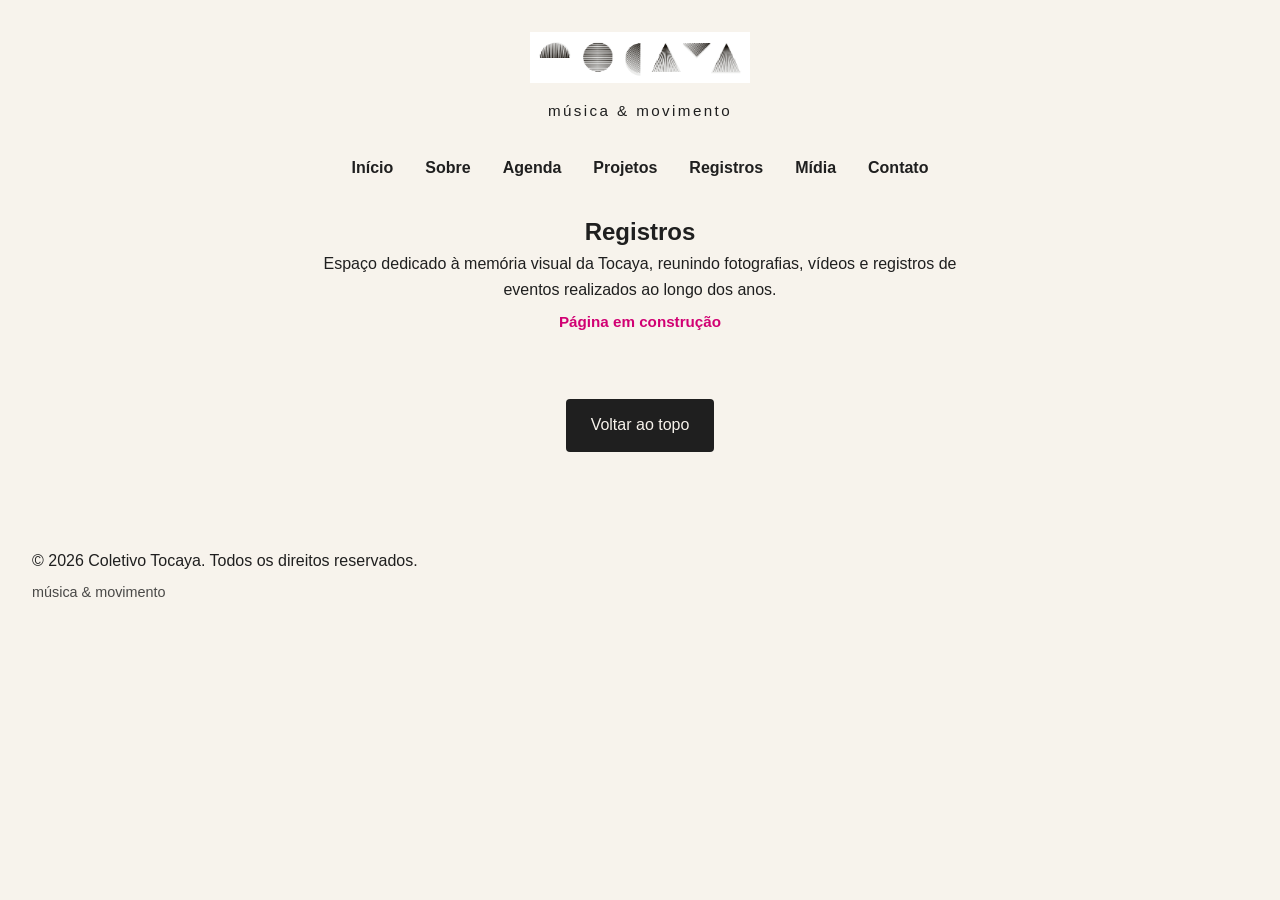
<file: registros.html>
<!DOCTYPE html>
<html lang="pt-BR">

<head>

    <!-- =====================================================
         METADADOS GLOBAIS
    ====================================================== -->

    <meta charset="UTF-8">

    <meta name="viewport"
          content="width=device-width, initial-scale=1.0">

    <meta name="description"
          content="Registros fotográficos e audiovisuais do Coletivo Tocaya.">

    <title>Registros - Tocaya</title>

    <link rel="icon"
          type="image/png"
          href="imagens/icon-tocaya.png">

    <!-- =====================================================
         CSS PRINCIPAL
         Responsável por importar todos os módulos
    ====================================================== -->

    <link rel="stylesheet"
          href="css/styles.css">

</head>

<body id="topo">

    <!-- =====================================================
         CABEÇALHO GLOBAL
    ====================================================== -->

    <header
        role="banner"
        class="cabecalho-site"
    >

        <section class="container header-container">

            <!-- Identidade visual -->

            <section class="logo-container">

                <img
                    src="imagens/logo-tocaya.png"
                    alt="Logotipo Tocaya"
                    class="logo-imagem"
                >

                <p class="slogan">
                    música & movimento
                </p>

            </section>

            <!-- Navegação principal -->

            <nav
                class="navegacao-principal"
                aria-label="Menu principal"
            >

                <ul class="menu-lista">

                    <li class="menu-item">

                        <a
                            href="index.html"
                            class="menu-link"
                        >
                            Início
                        </a>

                    </li>

                    <li class="menu-item">

                        <a
                            href="sobre.html"
                            class="menu-link"
                        >
                            Sobre
                        </a>

                    </li>

                    <li class="menu-item">

                        <a
                            href="agenda.html"
                            class="menu-link"
                        >
                            Agenda
                        </a>

                    </li>

                    <li class="menu-item">

                        <a
                            href="projetos.html"
                            class="menu-link"
                        >
                            Projetos
                        </a>

                    </li>

                    <li class="menu-item">

                        <a
                            href="registros.html"
                            class="menu-link"
                            aria-current="page"
                        >
                            Registros
                        </a>

                    </li>

                    <li class="menu-item">

                        <a
                            href="midia.html"
                            class="menu-link"
                        >
                            Mídia
                        </a>

                    </li>

                    <li class="menu-item">

                        <a
                            href="contato.html"
                            class="menu-link"
                        >
                            Contato
                        </a>

                    </li>

                </ul>

            </nav>

        </section>

    </header>


    <!-- =====================================================
         CONTEÚDO PRINCIPAL
         Página de Registros e Memória Visual
    ====================================================== -->
    <main class="conteudo-principal">

        <!-- Seção de Introdução da Página -->
        <section class="pagina-registros" style="text-align: center;">

            <h1>Registros</h1>

            <p class="texto-manifesto" style="margin-bottom: var(--espaco-xs);">
                Espaço dedicado à memória visual da Tocaya,
                reunindo fotografias, vídeos e registros de
                eventos realizados ao longo dos anos.
            </p>

            <!-- AVISO DE PÁGINA EM CONSTRUÇÃO INSERIDO -->
            <p class="subtitulo-secao-centro" style="font-weight: bold; color: #d10073;">
                Página em construção
            </p>

        </section>

     </main>

    <!-- =====================================================
         VOLTAR AO TOPO
    ====================================================== -->

    <nav
        class="voltar-topo-container"
        aria-label="Voltar ao topo"
    >

        <a href="#topo"
           class="voltar-topo">

            Voltar ao topo

        </a>

    </nav>

    <!-- =====================================================
         RODAPÉ GLOBAL
    ====================================================== -->

    <footer class="rodape-site">

        <section class="rodape-creditos">

            <p>
                &copy; 2026 Coletivo Tocaya.
                Todos os direitos reservados.
            </p>

            <p class="rodape-subtexto">
                música & movimento
            </p>

        </section>

    </footer>

</body>

</html>
</file>
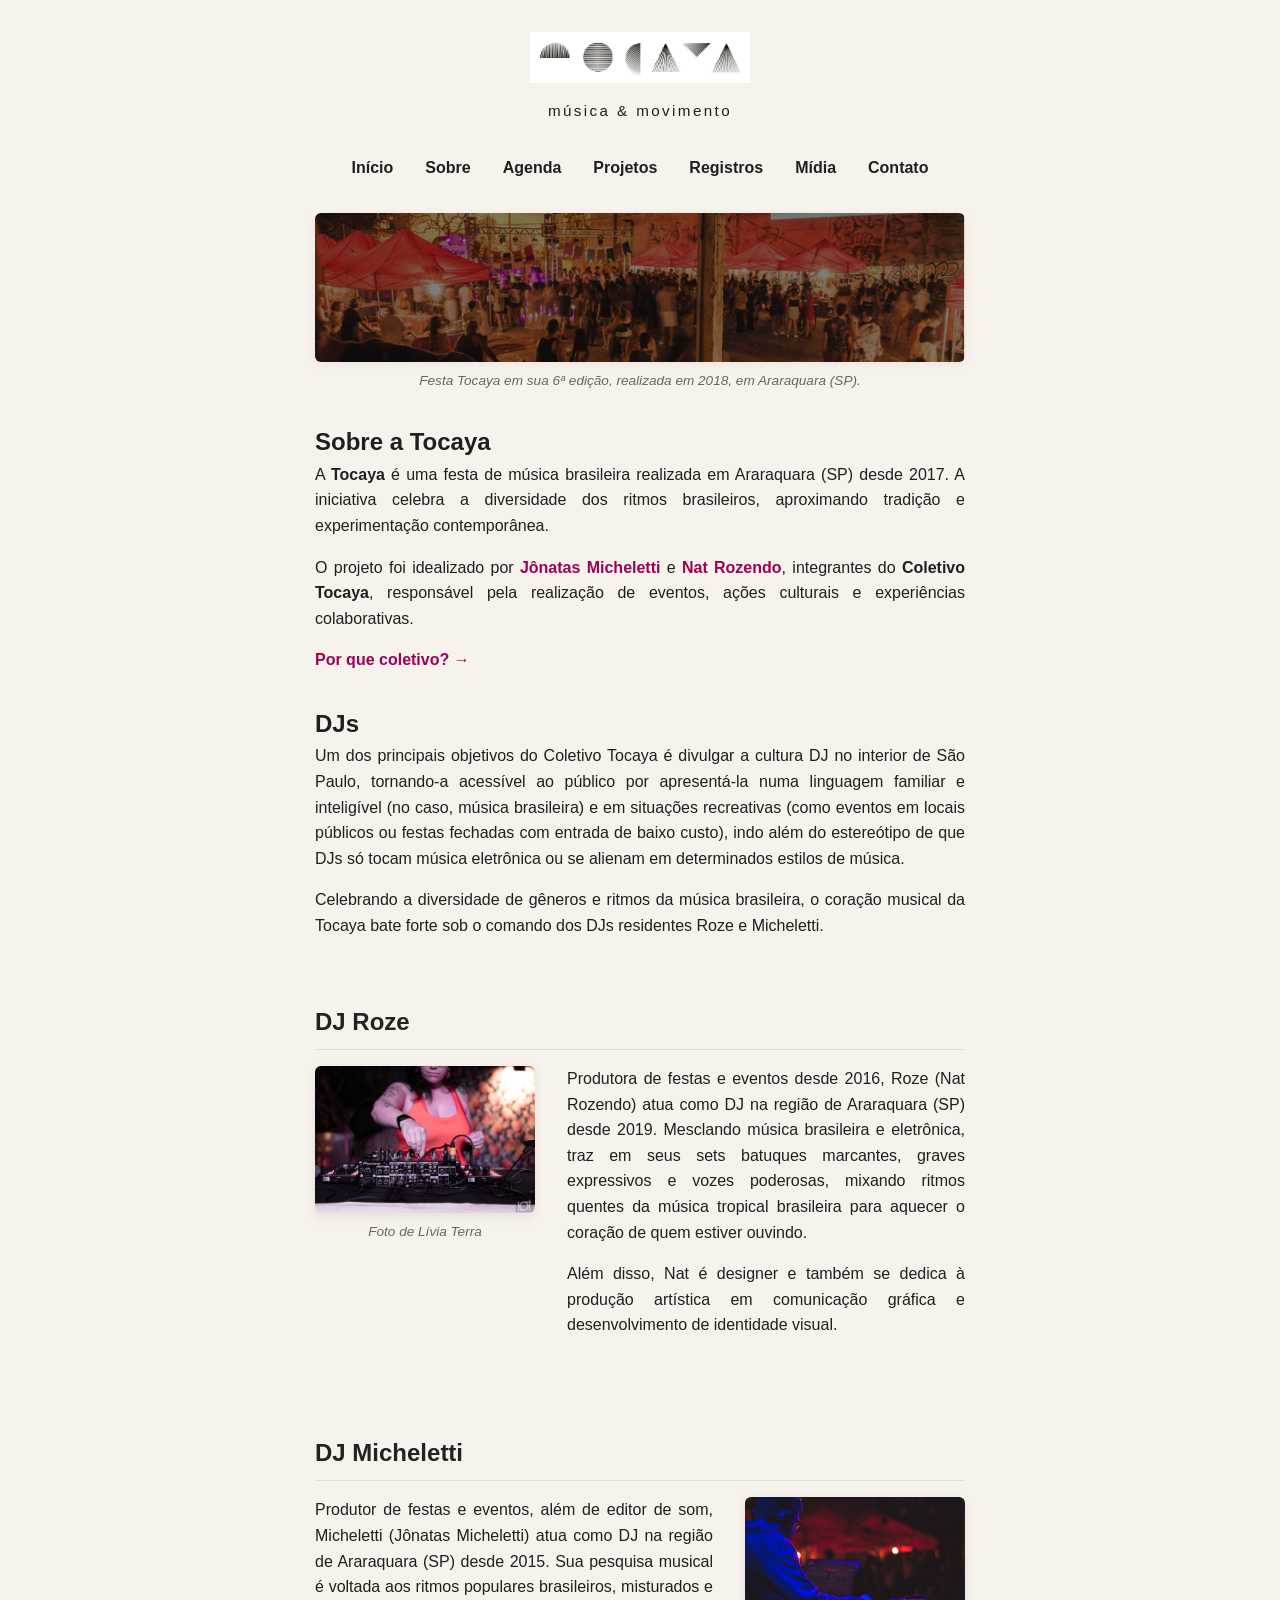
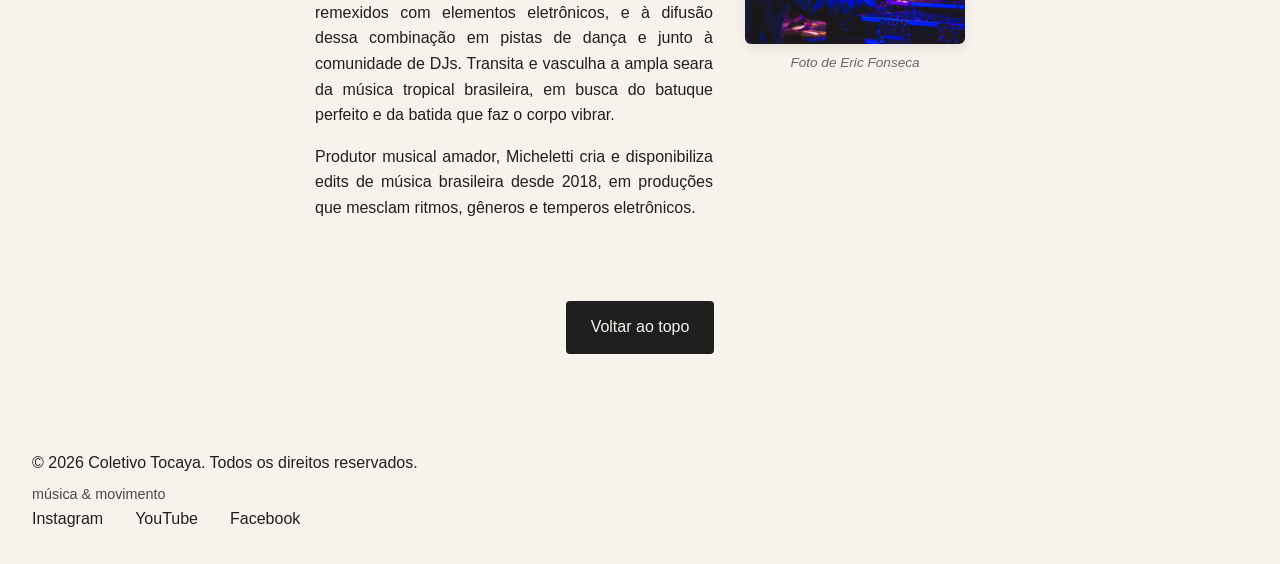
<file: sobre.html>
<!DOCTYPE html>
<html lang="pt-BR">

<head>

    <!-- =====================================================
         METADADOS GLOBAIS
    ====================================================== -->

    <meta charset="UTF-8">

    <meta name="viewport"
          content="width=device-width, initial-scale=1.0">

    <meta name="description"
          content="Conheça a história, os objetivos e a identidade cultural do Coletivo Tocaya.">

    <title>Sobre - Tocaya</title>

    <!-- Favicon global do projeto -->
    <link rel="icon"
          type="image/png"
          href="imagens/icon-tocaya.png">

    <!-- =====================================================
         CSS PRINCIPAL
         Responsável por importar todos os módulos
    ====================================================== -->

    <link rel="stylesheet"
          href="css/styles.css">

</head>

<body id="topo">


    <!-- =====================================================
         CABEÇALHO GLOBAL
    ====================================================== -->

    <header
        role="banner"
        class="cabecalho-site"
    >

        <section class="container header-container">

            <!-- Identidade visual -->

            <section class="logo-container">

                <img
                    src="imagens/logo-tocaya.png"
                    alt="Logotipo Tocaya"
                    class="logo-imagem"
                >

                <p class="slogan">
                    música & movimento
                </p>

            </section>

            <!-- Navegação principal -->

            <nav
                class="navegacao-principal"
                aria-label="Menu principal"
            >

                <ul class="menu-lista">

                    <li class="menu-item">

                        <a
                            href="index.html"
                            class="menu-link"
                        >
                            Início
                        </a>

                    </li>

                    <li class="menu-item">

                        <a
                            href="sobre.html"
                            class="menu-link"
                            aria-current="page"
                        >
                            Sobre
                        </a>

                    </li>

                    <li class="menu-item">

                        <a
                            href="agenda.html"
                            class="menu-link"
                        >
                            Agenda
                        </a>

                    </li>

                    <li class="menu-item">

                        <a
                            href="projetos.html"
                            class="menu-link"
                        >
                            Projetos
                        </a>

                    </li>

                    <li class="menu-item">

                        <a
                            href="registros.html"
                            class="menu-link"
                        >
                            Registros
                        </a>

                    </li>

                    <li class="menu-item">

                        <a
                            href="midia.html"
                            class="menu-link"
                        >
                            Mídia
                        </a>

                    </li>

                    <li class="menu-item">

                        <a
                            href="contato.html"
                            class="menu-link"
                        >
                            Contato
                        </a>

                    </li>

                </ul>

            </nav>

        </section>

    </header>

    <!-- =====================================================
         CONTEÚDO PRINCIPAL
         História e identidade do coletivo
         Djs Residentes
    ====================================================== -->

    <main class="conteudo-principal">

        <!-- Registro fotográfico -->
        <figure class="imagem-bloco-topo">
            <img
                src="imagens/sobre.png"
                alt="Público em evento cultural do Coletivo Tocaya."
                class="imagem-conteudo-topo"
            >
            <figcaption class="imagem-legenda">
                Festa Tocaya em sua 6ª edição, realizada em 2018,
                em Araraquara (SP).
            </figcaption>
        </figure>

        <!-- Texto institucional: Manifesto Principal -->
        <article class="texto-manifesto" style="margin-top: var(--espaco-m);">

            <h1>Sobre a Tocaya</h1>

            <p>
                A <strong>Tocaya</strong> é uma festa de música brasileira
                realizada em Araraquara (SP) desde 2017.
                A iniciativa celebra a diversidade dos ritmos brasileiros,
                aproximando tradição e experimentação contemporânea.
            </p>

            <p>
                <!-- BOOKMARKS apontando para o ID de cada DJ -->
                O projeto foi idealizado por 
                <a href="#dj-micheletti" class="link-artigo">Jônatas Micheletti</a> e 
                <a href="#dj-roze" class="link-artigo">Nat Rozendo</a>,
                integrantes do <strong>Coletivo Tocaya</strong>,
                responsável pela realização de eventos,
                ações culturais e experiências colaborativas.
            </p>

            <p style="margin-top: var(--espaco-xs);">
                <a href="artigos/por-que-coletivo.html" class="link-artigo">
                    Por que coletivo? &rarr;
                </a>
            </p>

        </article>

        <!-- Texto institucional: Apresentação Geral dos DJs -->
        <article class="texto-manifesto" style="margin-top: var(--espaco-m);">

            <h2>DJs</h2>

            <p>
                Um dos principais objetivos do Coletivo Tocaya é divulgar a 
                cultura DJ no interior de São Paulo, tornando-a acessível ao 
                público por apresentá-la numa linguagem familiar e inteligível 
                (no caso, música brasileira) e em situações recreativas (como 
                eventos em locais públicos ou festas fechadas com entrada de 
                baixo custo), indo além do estereótipo de que DJs só tocam música 
                eletrônica ou se alienam em determinados estilos de música. 
            </p>

            <p>
                Celebrando a diversidade de gêneros e ritmos da música brasileira, 
                o coração musical da Tocaya bate forte sob o comando dos DJs 
                residentes Roze e Micheletti. 
            </p>

        </article>

            <!-- REQUISITO 5: Bookmarks -->
        
        <!-- BIOGRAFIA DJ ROZE -->
        <article class="texto-manifesto container-bio-dj" id="dj-roze">
            
            <!-- O título fica no topo ocupando 100% da largura -->
            <h3 class="dj-titulo-topo">DJ Roze</h3>

            <!-- Nova caixa unificada para controlar o lado a lado -->
            <div class="bio-conteudo bio-esquerda">
                <figure class="dj-midia-bloco">
                    <img src="imagens/roze.jpg" alt="Fotografia de perfil de Nat Rozendo (DJ Roze)">
                    <figcaption class="imagem-legenda">Foto de Lívia Terra</figcaption>
                
                    <!-- Player SoundCloud -->
                    <iframe
                        title="Player SoundCloud DJ Roze"
                        width="100%" 
                        height="120" 
                        scrolling="no" 
                        frameborder="no" 
                        allow="autoplay"
                        src="https://w.soundcloud.com/player/?url=https://soundcloud.com/roze_nat/sets/mix-da-roze?utm_source=clipboard&utm_campaign=wtshare&utm_medium=widget&utm_content=https%253A%252F%252Fsoundcloud.com%252Froze_nat%252Fsets%252Fmix-da-roze&color=%23ff5500&inverse=false&auto_play=false&show_user=true">
                    </iframe>

                </figure>

                <div class="dj-texto-bloco">
                    <p>
                    Produtora de festas e eventos desde 2016, Roze (Nat Rozendo) atua como 
                    DJ na região de Araraquara (SP) desde 2019. Mesclando música brasileira
                    e eletrônica, traz em seus sets batuques marcantes, graves expressivos 
                    e vozes poderosas, mixando ritmos quentes da música tropical brasileira
                    para aquecer o coração de quem estiver ouvindo.
                    </p>
                    <p style="margin-top: var(--espaco-xs);">
                    Além disso, Nat é designer e também se dedica à produção artística em 
                    comunicação gráfica e desenvolvimento de identidade visual.
                    </p>
                </div>
            </div>

        </article>

        <!-- BIOGRAFIA DJ MICHELETTI -->
        <article class="texto-manifesto container-bio-dj" id="dj-micheletti">

            <!-- O título fica no topo ocupando 100% da largura -->
            <h3 class="dj-titulo-topo">DJ Micheletti</h3>
            
            <!-- Nova caixa unificada para controlar o lado a lado (invertido) -->
            <div class="bio-conteudo bio-direita">
                <figure class="dj-midia-bloco">
                    <img src="imagens/micheletti.jpg" alt="Fotografia de perfil de Jônatas Micheletti (DJ Micheletti)">
                    <figcaption class="imagem-legenda">Foto de Eric Fonseca</figcaption>
                
                    <!-- Player SoundCloud -->
                    <iframe 
                        title="Player SoundCloud DJ Micheletti"
                        width="100%" 
                        height="120" 
                        scrolling="no" 
                        frameborder="no" 
                        allow="autoplay"
                        src="https://w.soundcloud.com/player/?url=https://soundcloud.com/mmicheletti/sets/mixtapes?utm_source=clipboard&utm_campaign=wtshare&utm_medium=widget&utm_content=https%253A%252F%252Fsoundcloud.com%252Fmmicheletti%252Fsets%252Fmixtapes&color=%23ff5500&inverse=false&auto_play=false&show_user=true">
                    </iframe>
                </figure>

                <div class="dj-texto-bloco">
                    <p>
                    Produtor de festas e eventos, além de editor de som, Micheletti 
                    (Jônatas Micheletti) atua como DJ na região de Araraquara (SP) desde 
                    2015. Sua pesquisa musical é voltada aos ritmos populares brasileiros, 
                    misturados e remexidos com elementos eletrônicos, e à difusão dessa 
                    combinação em pistas de dança e junto à comunidade de DJs. Transita e 
                    vasculha a ampla seara da música tropical brasileira, em busca do 
                    batuque perfeito e da batida que faz o corpo vibrar.
                    </p>
                    <p style="margin-top: var(--espaco-xs);">
                    Produtor musical amador, Micheletti cria e disponibiliza edits de 
                    música brasileira desde 2018, em produções que mesclam ritmos, gêneros 
                    e temperos eletrônicos.
                    </p>
                </div>
            </div>

        </article>

    </main>

    <!-- =====================================================
         VOLTAR AO TOPO
    ====================================================== -->

    <nav
        class="voltar-topo-container"
        aria-label="Voltar ao topo"
    >

        <a
            href="#topo"
            class="voltar-topo"
        >
            Voltar ao topo
        </a>

    </nav>

    <!-- =====================================================
         RODAPÉ GLOBAL
    ====================================================== -->

    <footer class="rodape-site">

        <section class="rodape-creditos">

            <p>
                &copy; 2026 Coletivo Tocaya.
                Todos os direitos reservados.
            </p>

            <p class="rodape-subtexto">
                música & movimento
            </p>

        </section>

        <nav
            class="rodape-redes"
            aria-label="Links para redes sociais"
        >

            <ul class="redes-lista">

                <li>

                    <a
                        href="https://www.instagram.com/coletivotocaya"
                        class="rede-link"
                        target="_blank"
                        rel="noopener noreferrer"
                    >
                        Instagram
                    </a>

                </li>

                <li>

                    <a
                        href="https://www.youtube.com/tocayatv"
                        class="rede-link"
                        target="_blank"
                        rel="noopener noreferrer"
                    >
                        YouTube
                    </a>

                </li>

                <li>

                    <a
                        href="https://www.facebook.com/coletivotocaya"
                        class="rede-link"
                        target="_blank"
                        rel="noopener noreferrer"
                    >
                        Facebook
                    </a>

                </li>

            </ul>

        </nav>

    </footer>

    <!-- =====================================================
         VLIBRAS
         Plugin de acessibilidade para Libras
    ====================================================== -->

    <div vw
         class="enabled">

        <div vw-access-button
             class="active"></div>

        <div vw-plugin-wrapper>

            <div class="vw-plugin-top-wrapper"></div>

        </div>

    </div>

    <script src="https://vlibras.gov.br/app/vlibras-plugin.js"></script>

    <script>
        new window.VLibras.Widget(
            'https://vlibras.gov.br/app'
        );
    </script>

</body>

</html>
</file>
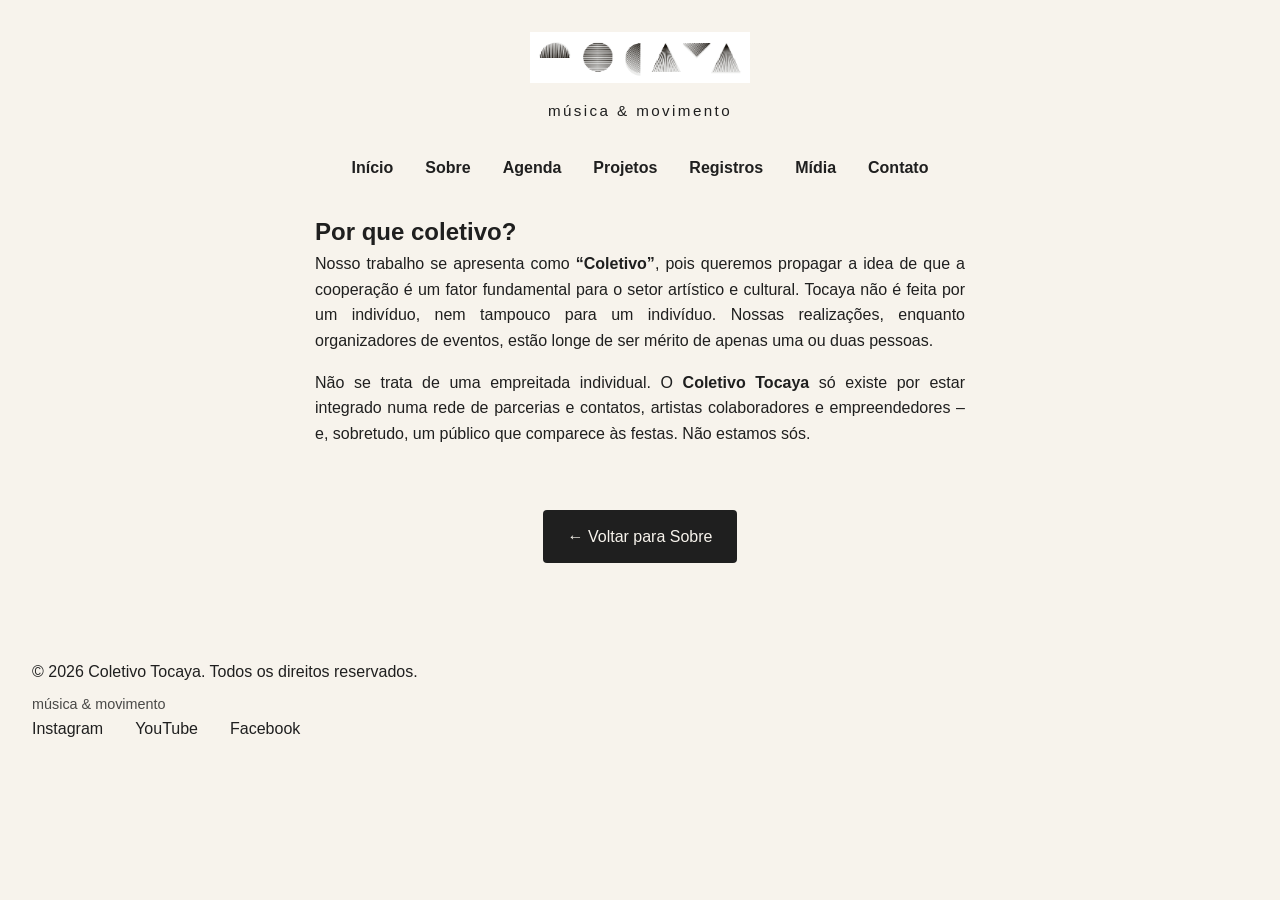
<file: artigos/por-que-coletivo.html>
<!DOCTYPE html>
<html lang="pt-BR">

<head>

    <!-- =====================================================
         METADADOS GLOBAIS
    ====================================================== -->

    <meta charset="UTF-8">

    <meta name="viewport"
          content="width=device-width, initial-scale=1.0">

    <meta name="description"
          content="Coletivo Tocaya: música, arte urbana, audiovisual e experiências culturais colaborativas.">

    <title>Tocaya - Música e Movimento</title>

    <!-- Favicon global subindo um nível -->
    <link rel="icon"
          type="image/png"
          href="../imagens/icon-tocaya.png">

    <!-- =====================================================
         CSS PRINCIPAL
         Caminho do CSS subindo um nível
    ====================================================== -->

    <link rel="stylesheet"
          href="../css/styles.css">

</head>

<body id="topo">


    <!-- =====================================================
         CABEÇALHO GLOBAL
    ====================================================== -->

    <header
        role="banner"
        class="cabecalho-site"
    >

        <section class="container header-container">

            <!-- Identidade visual -->

            <section class="logo-container">

                <!-- Imagem do logo subindo um nível -->
                <img
                    src="../imagens/logo-tocaya.png"
                    alt="Logotipo Tocaya"
                    class="logo-imagem"
                >

                <p class="slogan">
                    música & movimento
                </p>

            </section>

            <!-- Navegação principal -->

            <nav
                class="navegacao-principal"
                aria-label="Menu principal"
            >

                <!-- Links do menu sobem um nível -->
                <ul class="menu-lista">

                    <li class="menu-item">

                        <a
                            href="../index.html"
                            class="menu-link"
                        >
                            Início
                        </a>

                    </li>

                    <li class="menu-item">

                        <a
                            href="../sobre.html"
                            class="menu-link"
                        >
                            Sobre
                        </a>

                    </li>

                    <li class="menu-item">

                        <a
                            href="../agenda.html"
                            class="menu-link"
                        >
                            Agenda
                        </a>

                    </li>

                    <li class="menu-item">

                        <a
                            href="../projetos.html"
                            class="menu-link"
                        >
                            Projetos
                        </a>

                    </li>

                    <li class="menu-item">

                        <a
                            href="../registros.html"
                            class="menu-link"
                        >
                            Registros
                        </a>

                    </li>

                    <li class="menu-item">

                        <a
                            href="../midia.html"
                            class="menu-link"
                        >
                            Mídia
                        </a>

                    </li>

                    <li class="menu-item">

                        <a
                            href="../contato.html"
                            class="menu-link"
                        >
                            Contato
                        </a>

                    </li>

                </ul>

            </nav>

        </section>

    </header>

    <!-- =====================================================
         CONTEÚDO PRINCIPAL
        - Artigo
    ====================================================== -->
    <main class="conteudo-principal">
        
        <article class="texto-manifesto">
            <h1>Por que coletivo?</h1>
            
            <p>Nosso trabalho se apresenta como <strong>“Coletivo”</strong>, 
            pois queremos propagar a idea de que a cooperação é um fator 
            fundamental para o setor artístico e cultural. Tocaya não é feita 
            por um indivíduo, nem tampouco para um indivíduo. Nossas realizações, 
            enquanto organizadores de eventos, estão longe de ser mérito de 
            apenas uma ou duas pessoas.</p>
            
            <p>Não se trata de uma empreitada individual. O <strong>Coletivo 
            Tocaya</strong> só existe por estar integrado numa rede de parcerias 
            e contatos, artistas colaboradores e empreendedores – e, sobretudo, 
            um público que comparece às festas. Não estamos sós.</p>

        </article>

        <!-- =====================================================
             VOLTAR PARA SOBRE 
        ====================================================== -->        
        <div class="voltar-topo-container">
            <a href="../sobre.html" class="voltar-topo">
                ← Voltar para Sobre
            </a>
        </div>

    </main>

    <!-- =====================================================
         RODAPÉ GLOBAL
    ====================================================== -->

    <footer class="rodape-site">

        <section class="rodape-creditos">

            <p>
                &copy; 2026 Coletivo Tocaya.
                Todos os direitos reservados.
            </p>

            <p class="rodape-subtexto">
                música & movimento
            </p>

        </section>

        <nav
            class="rodape-redes"
            aria-label="Redes sociais"
        >

            <ul class="redes-lista">

                <li>

                    <a
                        href="https://www.instagram.com/coletivotocaya"
                        class="rede-link"
                        target="_blank"
                        rel="noopener noreferrer"
                    >
                        Instagram
                    </a>

                </li>

                <li>

                    <a
                        href="https://www.youtube.com/tocayatv"
                        class="rede-link"
                        target="_blank"
                        rel="noopener noreferrer"
                    >
                        YouTube
                    </a>

                </li>

                <li>

                    <a
                        href="https://www.facebook.com/coletivotocaya"
                        class="rede-link"
                        target="_blank"
                        rel="noopener noreferrer"
                    >
                        Facebook
                    </a>

                </li>

            </ul>

        </nav>

    </footer>

    <!-- =====================================================
         VLIBRAS
         Plugin de acessibilidade para Libras
    ====================================================== -->

    <div vw class="enabled">
        <div vw-access-button class="active"></div>
        <div vw-plugin-wrapper>
            <div class="vw-plugin-top-wrapper"></div>
        </div>
    </div>

    <script src="https://vlibras.gov.br/app/vlibras-plugin.js"></script>
    <script>
        new window.VLibras.Widget('https://vlibras.gov.br/app');
    </script>

</body>

</html>
</file>
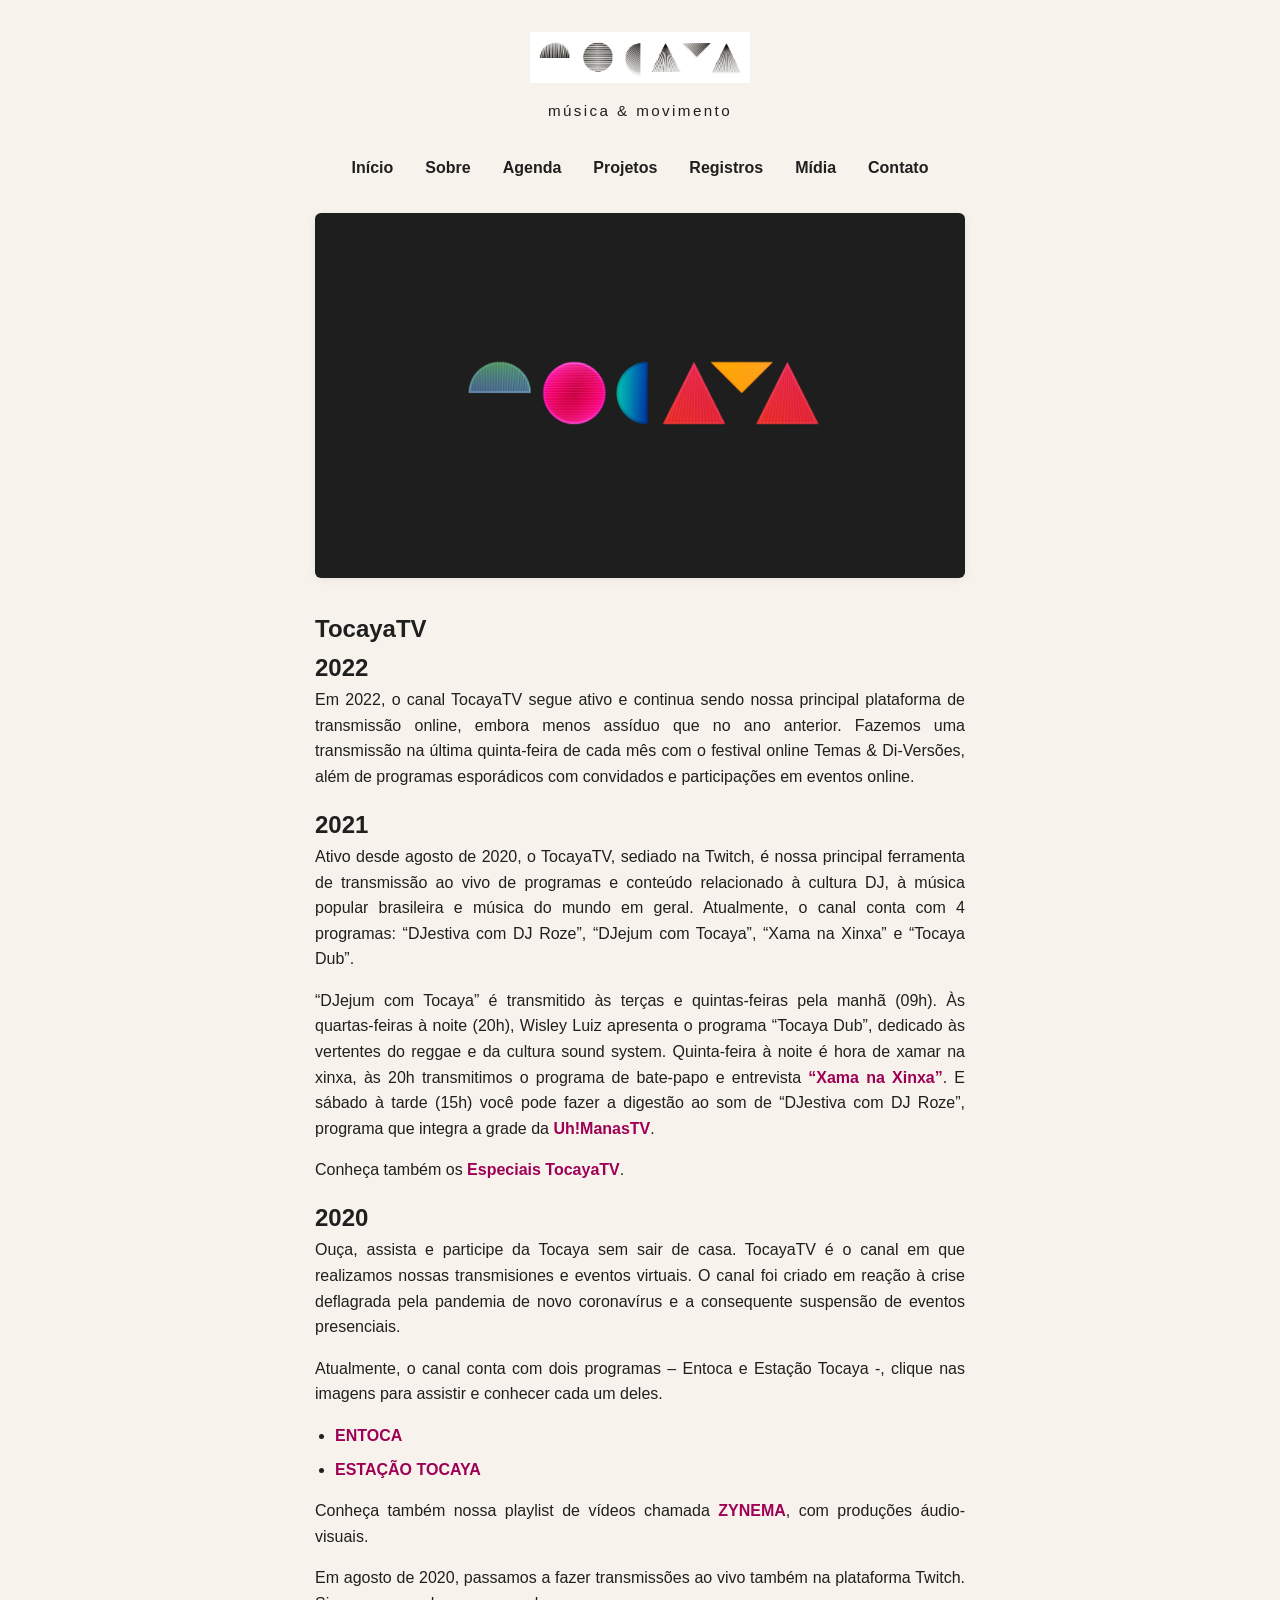
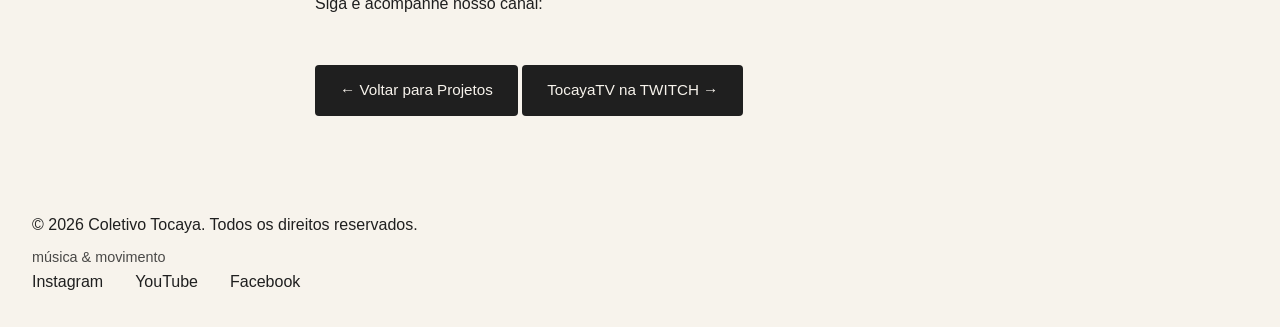
<file: artigos/tocayatv.html>
<!DOCTYPE html>
<html lang="pt-BR">

<head>

    <!-- =====================================================
         METADADOS GLOBAIS
    ====================================================== -->

    <meta charset="UTF-8">

    <meta name="viewport"
          content="width=device-width, initial-scale=1.0">

    <meta name="description"
          content="Coletivo Tocaya: música, arte urbana, audiovisual e experiências culturais colaborativas.">

    <title>Tocaya - Música e Movimento</title>

    <!-- Favicon global subindo um nível -->
    <link rel="icon"
          type="image/png"
          href="../imagens/icon-tocaya.png">

    <!-- =====================================================
         CSS PRINCIPAL
         Caminho do CSS subindo um nível
    ====================================================== -->

    <link rel="stylesheet"
          href="../css/styles.css">

</head>

<body id="topo">


    <!-- =====================================================
         CABEÇALHO GLOBAL
    ====================================================== -->

    <header
        role="banner"
        class="cabecalho-site"
    >

        <section class="container header-container">

            <!-- Identidade visual -->

            <section class="logo-container">

                <!-- Imagem do logo subindo um nível -->
                <img
                    src="../imagens/logo-tocaya.png"
                    alt="Logotipo Tocaya"
                    class="logo-imagem"
                >

                <p class="slogan">
                    música & movimento
                </p>

            </section>

            <!-- Navegação principal -->

            <nav
                class="navegacao-principal"
                aria-label="Menu principal"
            >

                <!-- Links do menu sobem um nível -->
                <ul class="menu-lista">

                    <li class="menu-item">

                        <a
                            href="../index.html"
                            class="menu-link"
                        >
                            Início
                        </a>

                    </li>

                    <li class="menu-item">

                        <a
                            href="../sobre.html"
                            class="menu-link"
                        >
                            Sobre
                        </a>

                    </li>

                    <li class="menu-item">

                        <a
                            href="../agenda.html"
                            class="menu-link"
                        >
                            Agenda
                        </a>

                    </li>

                    <li class="menu-item">

                        <a
                            href="../projetos.html"
                            class="menu-link"
                        >
                            Projetos
                        </a>

                    </li>

                    <li class="menu-item">

                        <a
                            href="../registros.html"
                            class="menu-link"
                        >
                            Registros
                        </a>

                    </li>

                    <li class="menu-item">

                        <a
                            href="../midia.html"
                            class="menu-link"
                        >
                            Mídia
                        </a>

                    </li>

                    <li class="menu-item">

                        <a
                            href="../contato.html"
                            class="menu-link"
                        >
                            Contato
                        </a>

                    </li>

                </ul>

            </nav>

        </section>

    </header>


    <!-- =====================================================
         CONTEÚDO PRINCIPAL
         TocayaTV
    ====================================================== -->
    <main class="conteudo-principal">

        <!-- Registro fotográfico do topo da página -->
        <figure class="imagem-bloco-topo">
            <img
                src="../imagens/tocayatv.png"
                alt="Logotipo de transmissão do canal TocayaTV"
                class="imagem-conteudo-topo"
            >
        </figure>

        <article class="texto-manifesto" style="margin-top: var(--espaco-m);">

            <h1>TocayaTV</h1>

            <!-- Bloco 2022 -->
            <h2>2022</h2>
            <p>
                Em 2022, o canal TocayaTV segue ativo e continua sendo nossa principal plataforma de transmissão online, embora menos assíduo que no ano anterior. Fazemos uma transmissão na última quinta-feira de cada mês com o festival online Temas & Di-Versões, além de programas esporádicos com convidados e participações em eventos online.
            </p>

            <!-- Bloco 2021 -->
            <h2>2021</h2>
            <p>
                Ativo desde agosto de 2020, o TocayaTV, sediado na Twitch, é nossa principal ferramenta de transmissão ao vivo de programas e conteúdo relacionado à cultura DJ, à música popular brasileira e música do mundo em geral. Atualmente, o canal conta com 4 programas: “DJestiva com DJ Roze”, “DJejum com Tocaya”, “Xama na Xinxa” e “Tocaya Dub”.
            </p>
            <p>
                “DJejum com Tocaya” é transmitido às terças e quintas-feiras pela manhã (09h). Às quartas-feiras à noite (20h), Wisley Luiz apresenta o programa “Tocaya Dub”, dedicado às vertentes do reggae e da cultura sound system. Quinta-feira à noite é hora de xamar na xinxa, às 20h transmitimos o programa de bate-papo e entrevista 
                <a href="https://youtube.com/playlist?list=PLk6RgknmXWVk3JtERMhR9m63JNwQrfVgO" class="link-artigo" target="_blank" rel="noopener noreferrer">“Xama na Xinxa”</a>. 
                E sábado à tarde (15h) você pode fazer a digestão ao som de “DJestiva com DJ Roze”, programa que integra a grade da 
                <a href="http://twitch.tv/uhmanastv" class="link-artigo" target="_blank" rel="noopener noreferrer">Uh!ManasTV</a>.
            </p>
            <p>
                Conheça também os 
                <a href="https://coletivotocaya.com.br/especiais/" class="link-artigo">Especiais TocayaTV</a>.
            </p>

            <!-- Bloco 2020 -->
            <h2>2020</h2>
            <p>
                Ouça, assista e participe da Tocaya sem sair de casa. TocayaTV é o canal em que realizamos nossas transmisiones e eventos virtuais. O canal foi criado em reação à crise deflagrada pela pandemia de novo coronavírus e a consequente suspensão de eventos presenciais.
            </p>
            <p>
                Atualmente, o canal conta com dois programas – Entoca e Estação Tocaya -, clique nas imagens para assistir e conhecer cada um deles.
            </p>

            <!-- Links dos programas originais integrados em formato acessível -->
            <ul style="list-style-type: disc; padding-left: 20px; margin-bottom: var(--espaco-s);">
                <li style="margin-bottom: 8px;">
                    <a href="https://coletivotocaya.com.br/entoca-playlist" class="link-artigo">ENTOCA</a>
                </li>
                <li style="margin-bottom: 8px;">
                    <a href="https://coletivotocaya.com.br/estacao-tocaya-playlist" class="link-artigo">ESTAÇÃO TOCAYA</a>
                </li>
            </ul>

            <p>
                Conheça também nossa playlist de vídeos chamada 
                <a href="https://www.youtube.com/playlist?list=PLk6RgknmXWVmZqUHj3wzqK-fAZR1kChgD" class="link-artigo" target="_blank" rel="noopener noreferrer">ZYNEMA</a>, 
                com produções áudio-visuais.
            </p>
            <p>
                Em agosto de 2020, passamos a fazer transmissões ao vivo também na plataforma Twitch. Siga e acompanhe nosso canal:
            </p>

            <!-- =====================================================
                 BOTÕES DE AÇÃO E NAVEGAÇÃO 
                 ====================================================== -->
            
            <div class="grupo-botoes">
                
                <a href="../projetos.html" class="botao-conhecer">
                    ← Voltar para Projetos
                </a>

                <a href="https://twitch.tv" class="botao-conhecer" target="_blank" rel="noopener noreferrer">
                    TocayaTV na TWITCH &rarr;
                </a>

            </div>

        </article>

    </main>


    <!-- =====================================================
         RODAPÉ GLOBAL
    ====================================================== -->

    <footer class="rodape-site">

        <section class="rodape-creditos">

            <p>
                &copy; 2026 Coletivo Tocaya.
                Todos os direitos reservados.
            </p>

            <p class="rodape-subtexto">
                música & movimento
            </p>

        </section>

        <nav
            class="rodape-redes"
            aria-label="Redes sociais"
        >

            <ul class="redes-lista">

                <li>

                    <a
                        href="https://www.instagram.com/coletivotocaya"
                        class="rede-link"
                        target="_blank"
                        rel="noopener noreferrer"
                    >
                        Instagram
                    </a>

                </li>

                <li>

                    <a
                        href="https://www.youtube.com/tocayatv"
                        class="rede-link"
                        target="_blank"
                        rel="noopener noreferrer"
                    >
                        YouTube
                    </a>

                </li>

                <li>

                    <a
                        href="https://www.facebook.com/coletivotocaya"
                        class="rede-link"
                        target="_blank"
                        rel="noopener noreferrer"
                    >
                        Facebook
                    </a>

                </li>

            </ul>

        </nav>

    </footer>

    <!-- =====================================================
         VLIBRAS
         Plugin de acessibilidade para Libras
    ====================================================== -->

    <div vw class="enabled">
        <div vw-access-button class="active"></div>
        <div vw-plugin-wrapper>
            <div class="vw-plugin-top-wrapper"></div>
        </div>
    </div>

    <script src="https://vlibras.gov.br/app/vlibras-plugin.js"></script>
    <script>
        new window.VLibras.Widget('https://vlibras.gov.br/app');
    </script>

</body>

</html>
</file>
<file: css/styles.css>
/*
====================================================================
TOCAYA - ARQUIVO PRINCIPAL
====================================================================

Organização:

1. Base
2. Layout
3. Cabeçalho
4. Navegação
5. Conteúdo
6. Rodapé
7. Componentes
8. Responsividade
====================================================================
*/

/* 1. Base */
@import "./base.css";

/* 2. Layout */
@import "./layout.css";

/* 3. Cabeçalho */
@import "./header.css";

/* 4. Navegação */
@import "./navigation.css";

/* 5. Conteúdo */
@import "./content.css";

/* 6. Rodapé */
@import "./footer.css";

/* 7. Componentes */
@import "./components.css";

/* 8. Responsividade */
@import "./responsive.css";
</file>
